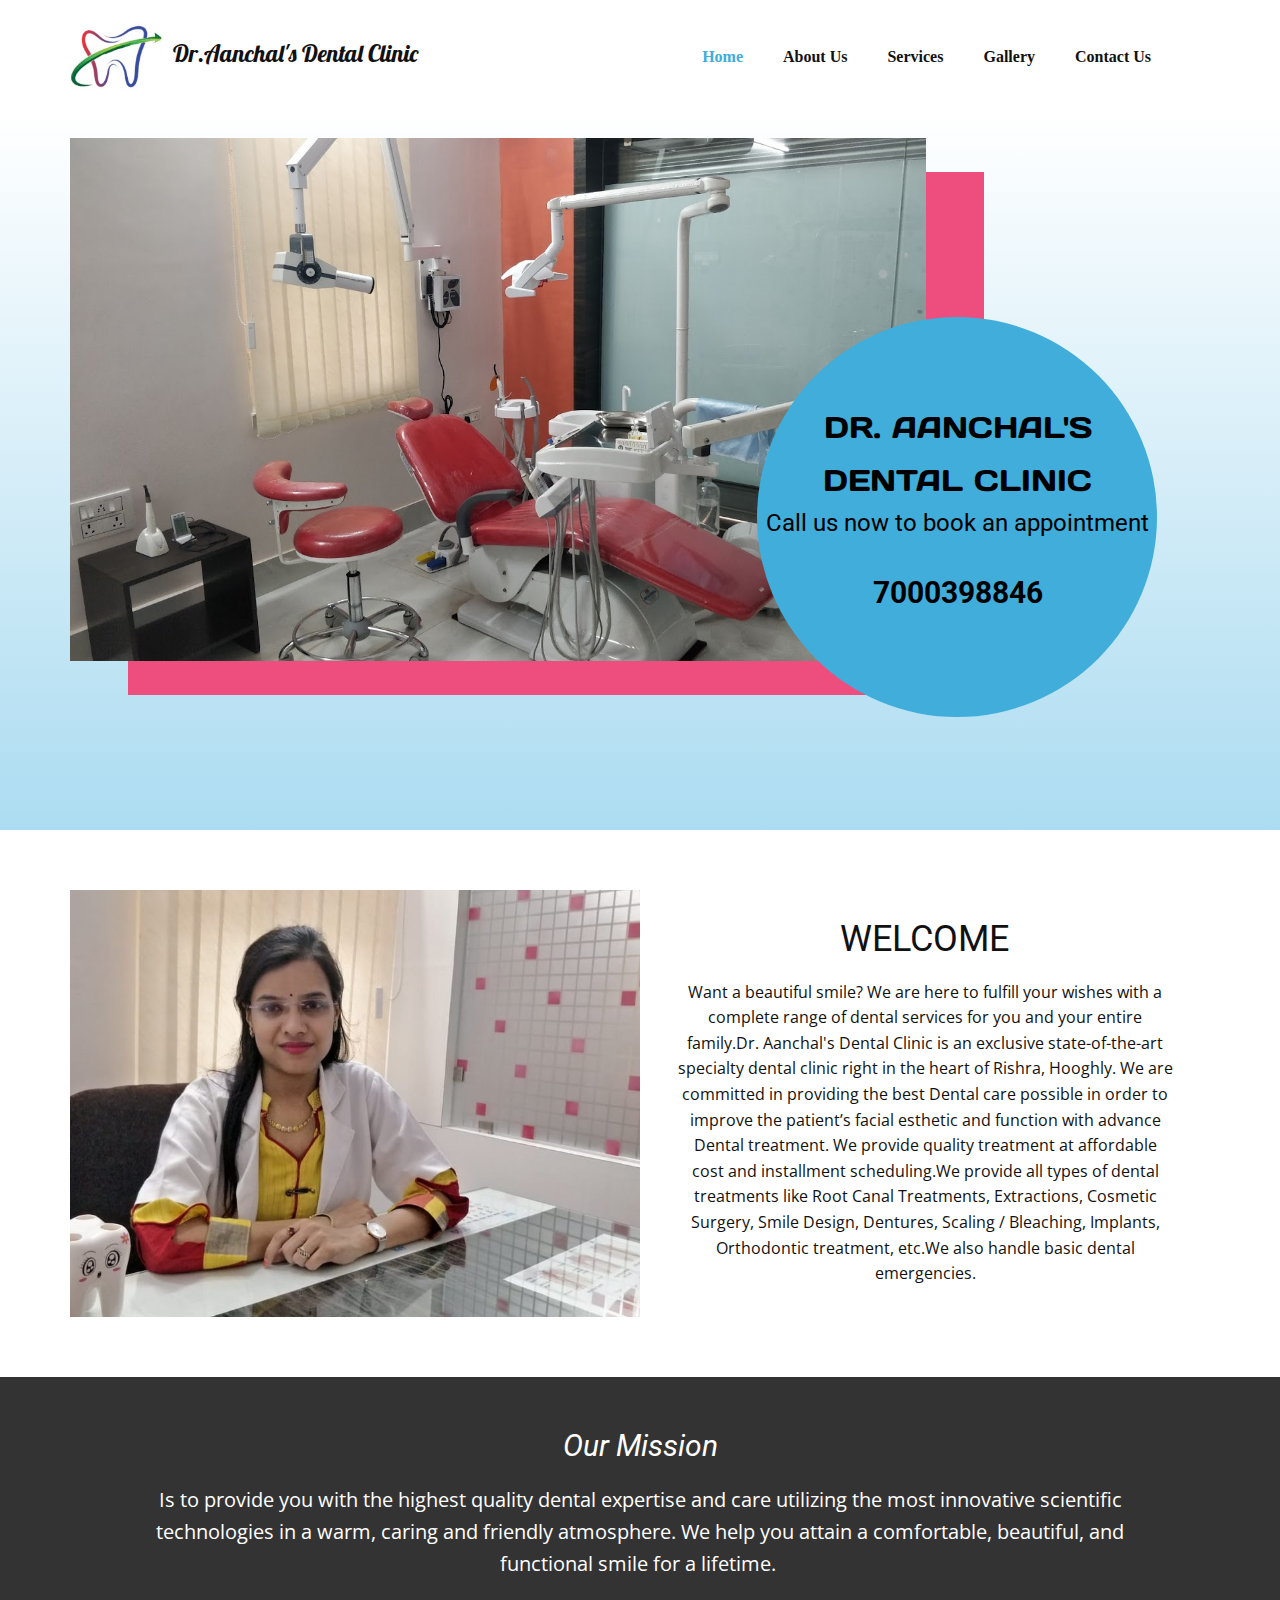
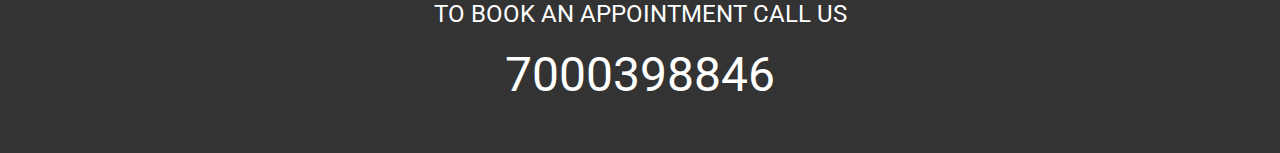
<file: index.html>
<!DOCTYPE html>
<html style="font-size: 16px;">
  <head>
    <meta name="viewport" content="width=device-width, initial-scale=1.0">
    <meta charset="utf-8">
    <meta name="keywords" content="Aanchal Dental Clinic, Rishra, Hooghly, Cosmetic Surgery, Smile Design, Dentures, Scaling / Bleaching, Implants, Orthodontic treatment, Root Canal Treatments, Extractions.">
    <meta name="description" content="Dr. Aanchal's Dental Clinic is an exclusive state-of-the-art specialty dental clinic right in the heart of Rishra, Hooghly. We are committed in providing the best Dental care possible in order to improve the patient’s facial esthetic and function with advance Dental treatment. We provide quality treatment at affordable cost and installment scheduling.">
    <meta name="page_type" content="np-template-header-footer-from-plugin">
    <title>Home</title>
    <link rel="stylesheet" href="nicepage.css" media="screen">
<link rel="stylesheet" href="Home.css" media="screen">
    <script class="u-script" type="text/javascript" src="jquery-1.9.1.min.js" defer=""></script>
    <script class="u-script" type="text/javascript" src="nicepage.js" defer=""></script>
    <meta name="generator" content="Nicepage 3.3.5, nicepage.com">
    <meta charset="UTF-8">
    <meta name="author" content="Aanchal's Dental Clinic">
    <link id="u-theme-google-font" rel="stylesheet" href="https://fonts.googleapis.com/css?family=Roboto:100,100i,300,300i,400,400i,500,500i,700,700i,900,900i|Open+Sans:300,300i,400,400i,600,600i,700,700i,800,800i">
    <link id="u-page-google-font" rel="stylesheet" href="https://fonts.googleapis.com/css?family=Lobster:400|Days+One:400">
    
    
    
    <script type="application/ld+json">{
    "@context": "http://schema.org",
    "@type": "Organization",
    "name": "",
    "url": "index.html",
    "logo": "images/Logo_150.jpg"
}</script>
    <meta property="og:title" content="Home">
    <meta property="og:type" content="website">
    <meta property="og:description" content="Dr. Aanchal's Dental Clinic is an exclusive state-of-the-art specialty dental clinic right in the heart of Rishra, Hooghly. We are committed in providing the best Dental care possible in order to improve the patient’s facial esthetic and function with advance Dental treatment. We provide quality treatment at affordable cost and installment scheduling.">
    <meta name="theme-color" content="#40addb">
    <link rel="canonical" href="index.html">
    <meta property="og:url" content="index.html">
  </head>
  <body class="u-body"><header class="u-clearfix u-header u-header" id="sec-4929"><div class="u-clearfix u-sheet u-sheet-1">
        <a href="#" class="u-image u-logo u-image-1">
          <img src="images/Logo_150.jpg" class="u-logo-image u-logo-image-1" data-image-width="92">
        </a>
        <nav class="u-menu u-menu-dropdown u-offcanvas u-menu-1">
          <div class="menu-collapse u-custom-font u-font-georgia" style="font-size: 1rem; letter-spacing: 0px; font-weight: 700;">
            <a class="u-button-style u-custom-left-right-menu-spacing u-custom-padding-bottom u-custom-text-shadow u-custom-top-bottom-menu-spacing u-nav-link u-text-active-palette-1-base u-text-hover-palette-2-base" href="#" style="text-shadow: 2px 2px 8px rgba(0,0,0,0.4);">
              <svg><use xlink:href="#menu-hamburger"></use></svg>
              <svg version="1.1" xmlns="http://www.w3.org/2000/svg" xmlns:xlink="http://www.w3.org/1999/xlink"><defs><symbol id="menu-hamburger" viewBox="0 0 16 16" style="width: 16px; height: 16px;"><rect y="1" width="16" height="2"></rect><rect y="7" width="16" height="2"></rect><rect y="13" width="16" height="2"></rect>
</symbol>
</defs></svg>
            </a>
          </div>
          <div class="u-custom-menu u-nav-container">
            <ul class="u-custom-font u-font-georgia u-nav u-unstyled u-nav-1"><li class="u-nav-item"><a class="u-button-style u-nav-link u-text-active-palette-1-base u-text-hover-palette-2-base" href="Home.html" style="padding: 10px 20px;">Home</a>
</li><li class="u-nav-item"><a class="u-button-style u-nav-link u-text-active-palette-1-base u-text-hover-palette-2-base" href="About-Us.html" style="padding: 10px 20px;">About Us</a>
</li><li class="u-nav-item"><a class="u-button-style u-nav-link u-text-active-palette-1-base u-text-hover-palette-2-base" href="Services.html" style="padding: 10px 20px;">Services</a>
</li><li class="u-nav-item"><a class="u-button-style u-nav-link u-text-active-palette-1-base u-text-hover-palette-2-base" href="Gallery.html" style="padding: 10px 20px;">Gallery</a>
</li><li class="u-nav-item"><a class="u-button-style u-nav-link u-text-active-palette-1-base u-text-hover-palette-2-base" href="Contact-Us.html" style="padding: 10px 20px;">Contact Us</a>
</li></ul>
          </div>
          <div class="u-custom-menu u-nav-container-collapse">
            <div class="u-black u-container-style u-inner-container-layout u-opacity u-opacity-95 u-sidenav">
              <div class="u-sidenav-overflow">
                <div class="u-menu-close"></div>
                <ul class="u-align-center u-nav u-popupmenu-items u-unstyled u-nav-2"><li class="u-nav-item"><a class="u-button-style u-nav-link" href="Home.html" style="padding: 10px 20px;">Home</a>
</li><li class="u-nav-item"><a class="u-button-style u-nav-link" href="About-Us.html" style="padding: 10px 20px;">About Us</a>
</li><li class="u-nav-item"><a class="u-button-style u-nav-link" href="Services.html" style="padding: 10px 20px;">Services</a>
</li><li class="u-nav-item"><a class="u-button-style u-nav-link" href="Gallery.html" style="padding: 10px 20px;">Gallery</a>
</li><li class="u-nav-item"><a class="u-button-style u-nav-link" href="Contact-Us.html" style="padding: 10px 20px;">Contact Us</a>
</li></ul>
              </div>
            </div>
            <div class="u-black u-menu-overlay u-opacity u-opacity-70"></div>
          </div>
        </nav>
        <h4 class="u-align-left u-custom-font u-font-Lobster u-text u-text-1">Dr.Aanchal's Dental Clinic</h4>
      </div></header> 
    <section class="u-clearfix u-gradient u-section-1" id="sec-e822">
      <div class="u-clearfix u-sheet u-sheet-1">
        <div class="u-palette-2-base u-shape u-shape-rectangle u-shape-1"></div>
        <img src="images/unnamed2.jpg" class="u-align-left u-image u-image-1" data-image-width="1280" data-image-height="831">
        <div class="u-align-left u-container-style u-group u-opacity u-opacity-0 u-radius-50 u-shape-round u-similar-fill u-white u-group-1">
          <div class="u-container-layout u-padding-12 u-container-layout-1">
            <div class="u-absolute-hcenter u-expanded-height u-palette-1-base u-shape u-shape-circle u-shape-2"></div>
            <h3 class="u-align-center u-text u-text-1" spellcheck="false">
              <span class="u-text-black">
                <br>
                <span style="font-size: 1.5rem;">Call us now to book an appointment</span>
                <br>
                <br>
                <span style="font-weight: 700;">7000398846</span>
              </span>
              <br>
            </h3>
            <h1 class="u-align-center u-custom-font u-text u-text-black u-text-2" spellcheck="false">
              <span style="font-size: 1.875rem;">DR. AANCHAL'S DENTAL CLINIC<br>
              </span>
              <br>
            </h1>
          </div>
        </div>
      </div>
    </section>
    <section class="u-clearfix u-section-2" id="sec-1c00">
      <div class="u-clearfix u-sheet u-sheet-1">
        <div class="u-clearfix u-expanded-width u-layout-wrap u-layout-wrap-1">
          <div class="u-layout">
            <div class="u-layout-row">
              <div class="u-container-style u-image u-layout-cell u-size-30 u-image-1">
                <div class="u-container-layout u-container-layout-1"></div>
              </div>
              <div class="u-align-center u-container-style u-layout-cell u-size-30 u-layout-cell-2">
                <div class="u-container-layout u-valign-middle u-container-layout-2">
                  <h2 class="u-text u-text-1" spellcheck="false">WELCOME</h2>
                  <p class="u-text u-text-2" spellcheck="false">Want a beautiful smile? We are here to fulfill your wishes with a complete range of dental services for you and your entire family.Dr.&nbsp;Aanchal's&nbsp;Dental Clinic is an exclusive state-of-the-art specialty dental clinic right in the heart of&nbsp;Rishra, Hooghly. We are committed in providing the best Dental care possible in order to improve the patient’s facial esthetic and function with advance Dental treatment.&nbsp;We provide quality treatment at affordable cost&nbsp;and&nbsp;installment scheduling.We provide all types of dental treatments like Root Canal Treatments, Extractions, Cosmetic Surgery, Smile Design, Dentures, Scaling / Bleaching, Implants, Orthodontic treatment, etc.We also handle basic dental emergencies.</p>
                </div>
              </div>
            </div>
          </div>
        </div>
      </div>
    </section>
    
    
    <footer class="u-align-center u-clearfix u-footer u-grey-80 u-footer" id="sec-47b1"><div class="u-clearfix u-sheet u-sheet-1">
        <h3 class="u-text u-text-1">Our Mission</h3>
        <p class="u-align-center u-large-text u-text u-text-font u-text-variant u-text-2">Is to provide you with the highest quality dental expertise and care utilizing the most innovative scientific technologies in a warm, caring and friendly atmosphere. We help you attain a comfortable, beautiful, and functional smile for a lifetime.&nbsp;</p>
        <h4 class="u-align-center u-text u-text-3">TO BOOK AN APPOINTMENT CALL US </h4>
        <h1 class="u-align-center u-text u-text-4">7000398846</h1>
      </div></footer>
  </body>
</html>
</file>
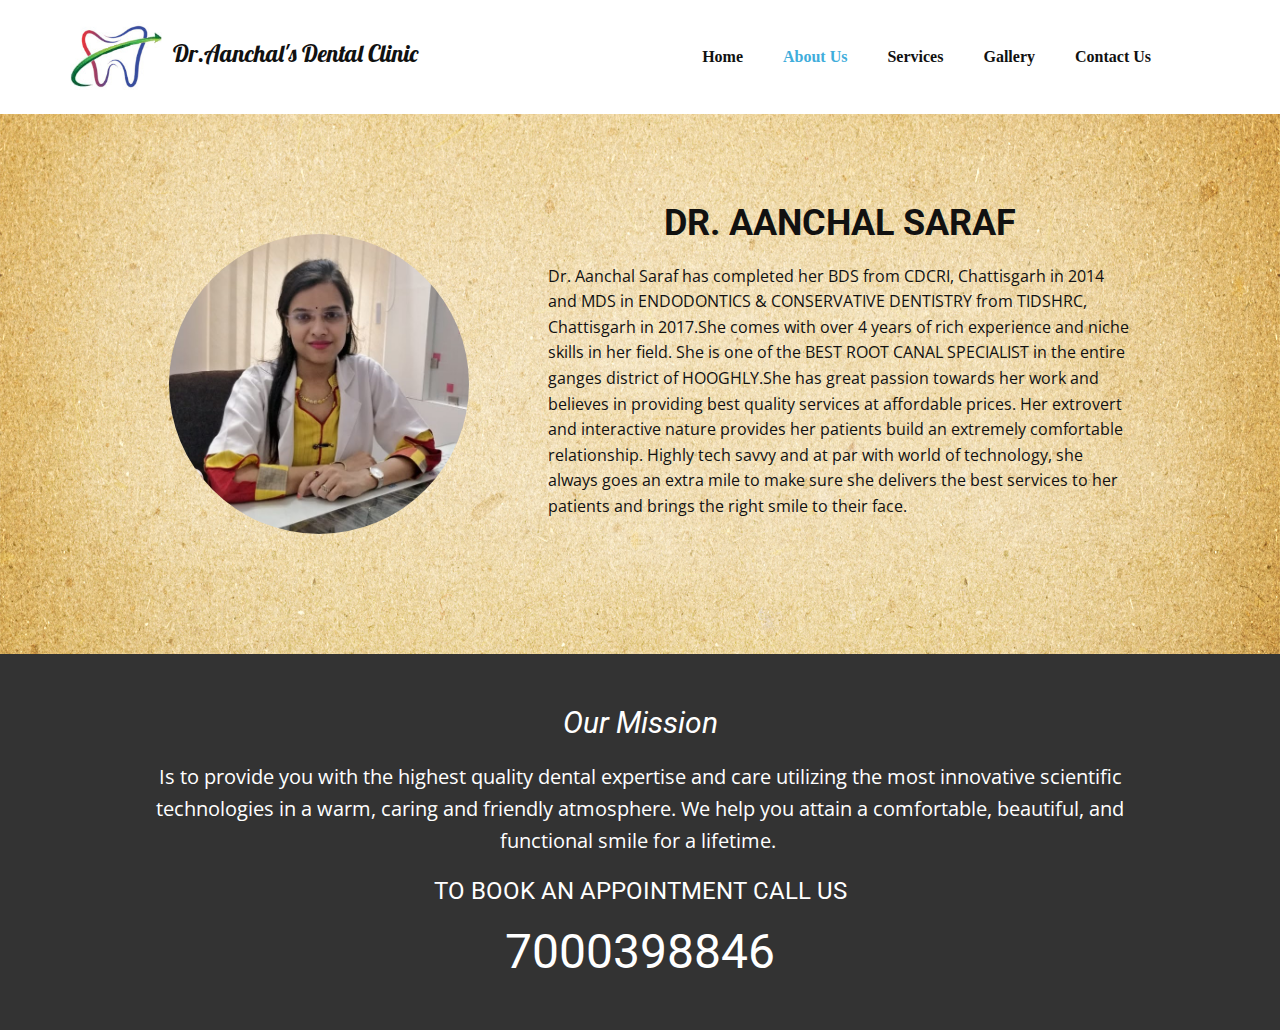
<file: About-Us.html>
<!DOCTYPE html>
<html style="font-size: 16px;">
  <head>
    <meta name="viewport" content="width=device-width, initial-scale=1.0">
    <meta charset="utf-8">
    <meta name="keywords" content="DR. AANCHAL SARAF, 7000398846, Rishra, Hooghly, Cosmetic Surgery, Smile Design, Dentures, Scaling / Bleaching, Implants, Orthodontic treatment, Root Canal Treatments, Extractions.">
    <meta name="description" content="Dr. Aanchal's Dental Clinic is an exclusive state-of-the-art specialty dental clinic right in the heart of Rishra, Hooghly. We are committed in providing the best Dental care possible in order to improve the patient’s facial esthetic and function with advance Dental treatment. We provide quality treatment at affordable cost and installment scheduling.">
    <meta name="page_type" content="np-template-header-footer-from-plugin">
    <title>About Us</title>
    <link rel="stylesheet" href="nicepage.css" media="screen">
<link rel="stylesheet" href="About-Us.css" media="screen">
    <script class="u-script" type="text/javascript" src="jquery-1.9.1.min.js" defer=""></script>
    <script class="u-script" type="text/javascript" src="nicepage.js" defer=""></script>
    <meta name="generator" content="Nicepage 3.3.5, nicepage.com">
    <meta charset="UTF-8">
    <meta name="author" content="Aanchal's Dental Clinic">
    <link id="u-theme-google-font" rel="stylesheet" href="https://fonts.googleapis.com/css?family=Roboto:100,100i,300,300i,400,400i,500,500i,700,700i,900,900i|Open+Sans:300,300i,400,400i,600,600i,700,700i,800,800i">
    <link id="u-page-google-font" rel="stylesheet" href="https://fonts.googleapis.com/css?family=Lobster:400">
    
    
    <script type="application/ld+json">{
		"@context": "http://schema.org",
		"@type": "Organization",
		"name": "",
		"url": "index.html",
		"logo": "images/Logo_150.jpg"
}</script>
    <meta property="og:title" content="About Us">
    <meta property="og:type" content="website">
    <meta property="og:description" content="Dr. Aanchal's Dental Clinic is an exclusive state-of-the-art specialty dental clinic right in the heart of Rishra, Hooghly. We are committed in providing the best Dental care possible in order to improve the patient’s facial esthetic and function with advance Dental treatment. We provide quality treatment at affordable cost and installment scheduling.">
    <meta name="theme-color" content="#40addb">
    <link rel="canonical" href="index.html">
    <meta property="og:url" content="index.html">
  </head>
  <body class="u-body"><header class="u-clearfix u-header u-header" id="sec-4929"><div class="u-clearfix u-sheet u-sheet-1">
        <a href="#" class="u-image u-logo u-image-1">
          <img src="images/Logo_150.jpg" class="u-logo-image u-logo-image-1" data-image-width="92">
        </a>
        <nav class="u-menu u-menu-dropdown u-offcanvas u-menu-1">
          <div class="menu-collapse u-custom-font u-font-georgia" style="font-size: 1rem; letter-spacing: 0px; font-weight: 700;">
            <a class="u-button-style u-custom-left-right-menu-spacing u-custom-padding-bottom u-custom-text-shadow u-custom-top-bottom-menu-spacing u-nav-link u-text-active-palette-1-base u-text-hover-palette-2-base" href="#" style="text-shadow: 2px 2px 8px rgba(0,0,0,0.4);">
              <svg><use xlink:href="#menu-hamburger"></use></svg>
              <svg version="1.1" xmlns="http://www.w3.org/2000/svg" xmlns:xlink="http://www.w3.org/1999/xlink"><defs><symbol id="menu-hamburger" viewBox="0 0 16 16" style="width: 16px; height: 16px;"><rect y="1" width="16" height="2"></rect><rect y="7" width="16" height="2"></rect><rect y="13" width="16" height="2"></rect>
</symbol>
</defs></svg>
            </a>
          </div>
          <div class="u-custom-menu u-nav-container">
            <ul class="u-custom-font u-font-georgia u-nav u-unstyled u-nav-1"><li class="u-nav-item"><a class="u-button-style u-nav-link u-text-active-palette-1-base u-text-hover-palette-2-base" href="Home.html" style="padding: 10px 20px;">Home</a>
</li><li class="u-nav-item"><a class="u-button-style u-nav-link u-text-active-palette-1-base u-text-hover-palette-2-base" href="About-Us.html" style="padding: 10px 20px;">About Us</a>
</li><li class="u-nav-item"><a class="u-button-style u-nav-link u-text-active-palette-1-base u-text-hover-palette-2-base" href="Services.html" style="padding: 10px 20px;">Services</a>
</li><li class="u-nav-item"><a class="u-button-style u-nav-link u-text-active-palette-1-base u-text-hover-palette-2-base" href="Gallery.html" style="padding: 10px 20px;">Gallery</a>
</li><li class="u-nav-item"><a class="u-button-style u-nav-link u-text-active-palette-1-base u-text-hover-palette-2-base" href="Contact-Us.html" style="padding: 10px 20px;">Contact Us</a>
</li></ul>
          </div>
          <div class="u-custom-menu u-nav-container-collapse">
            <div class="u-black u-container-style u-inner-container-layout u-opacity u-opacity-95 u-sidenav">
              <div class="u-sidenav-overflow">
                <div class="u-menu-close"></div>
                <ul class="u-align-center u-nav u-popupmenu-items u-unstyled u-nav-2"><li class="u-nav-item"><a class="u-button-style u-nav-link" href="Home.html" style="padding: 10px 20px;">Home</a>
</li><li class="u-nav-item"><a class="u-button-style u-nav-link" href="About-Us.html" style="padding: 10px 20px;">About Us</a>
</li><li class="u-nav-item"><a class="u-button-style u-nav-link" href="Services.html" style="padding: 10px 20px;">Services</a>
</li><li class="u-nav-item"><a class="u-button-style u-nav-link" href="Gallery.html" style="padding: 10px 20px;">Gallery</a>
</li><li class="u-nav-item"><a class="u-button-style u-nav-link" href="Contact-Us.html" style="padding: 10px 20px;">Contact Us</a>
</li></ul>
              </div>
            </div>
            <div class="u-black u-menu-overlay u-opacity u-opacity-70"></div>
          </div>
        </nav>
        <h4 class="u-align-left u-custom-font u-font-Lobster u-text u-text-1">Dr.Aanchal's Dental Clinic</h4>
      </div></header>
    <section class="u-clearfix u-image u-section-1" id="sec-67b9">
      <div class="u-clearfix u-sheet u-sheet-1">
        <div class="u-clearfix u-gutter-0 u-layout-wrap u-layout-wrap-1">
          <div class="u-layout">
            <div class="u-layout-row">
              <div class="u-align-center u-container-style u-layout-cell u-left-cell u-size-23 u-layout-cell-1">
                <div class="u-container-layout u-valign-middle u-container-layout-1">
                  <div alt="" class="u-image u-image-circle u-image-1" src="" data-image-width="1152" data-image-height="647"></div>
                </div>
              </div>
              <div class="u-container-style u-layout-cell u-right-cell u-size-37 u-layout-cell-2">
                <div class="u-container-layout u-container-layout-2">
                  <h2 class="u-align-center u-text u-text-1" spellcheck="false">DR. AANCHAL SARAF</h2>
                  <p class="u-align-left u-text u-text-2" spellcheck="false">Dr. Aanchal Saraf has completed her BDS from CDCRI, Chattisgarh in 2014 and MDS in ENDODONTICS &amp; CONSERVATIVE DENTISTRY from TIDSHRC, Chattisgarh in 2017.She comes with over 4 years of rich experience and niche skills in her field. She is one of the BEST ROOT CANAL SPECIALIST in the entire ganges district of HOOGHLY.She has great passion towards her work and believes in providing best quality services at affordable prices.&nbsp;Her extrovert and interactive nature provides her patients build an extremely comfortable relationship. Highly tech savvy and at par with world of technology, she always goes an extra mile to make sure she delivers the best services to her patients and brings the right smile to their face.</p>
                </div>
              </div>
            </div>
          </div>
        </div>
      </div>
    </section>
    
    
    <footer class="u-align-center u-clearfix u-footer u-grey-80 u-footer" id="sec-47b1"><div class="u-clearfix u-sheet u-sheet-1">
        <h3 class="u-text u-text-1">Our Mission</h3>
        <p class="u-align-center u-large-text u-text u-text-font u-text-variant u-text-2">Is to provide you with the highest quality dental expertise and care utilizing the most innovative scientific technologies in a warm, caring and friendly atmosphere. We help you attain a comfortable, beautiful, and functional smile for a lifetime.&nbsp;</p>
        <h4 class="u-align-center u-text u-text-3">TO BOOK AN APPOINTMENT CALL US </h4>
        <h1 class="u-align-center u-text u-text-4">7000398846</h1>
      </div></footer>
  </body>
</html>
</file>
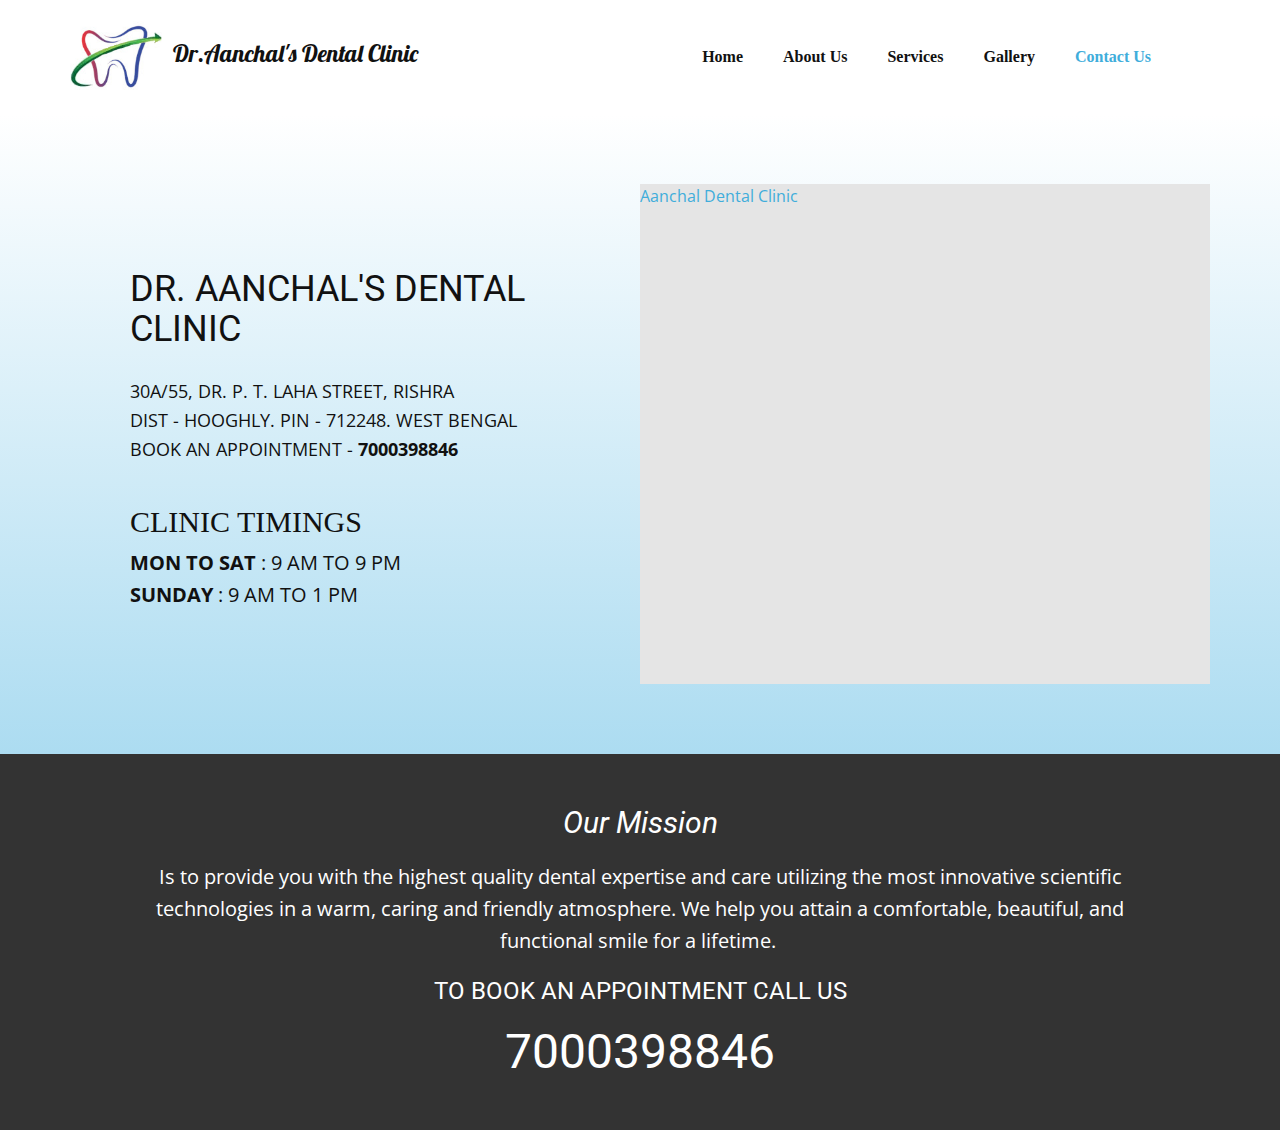
<file: Contact-Us.html>
<!DOCTYPE html>
<html style="font-size: 16px;">
  <head>
    <meta name="viewport" content="width=device-width, initial-scale=1.0">
    <meta charset="utf-8">
    <meta name="keywords" content="Aanchal Dental Clinic, Rishra, Hooghly, Cosmetic Surgery, Smile Design, Dentures, Scaling / Bleaching, Implants, Orthodontic treatment, Root Canal Treatments, Extractions.">
    <meta name="description" content="Dr. Aanchal's Dental Clinic is an exclusive state-of-the-art specialty dental clinic right in the heart of Rishra, Hooghly. We are committed in providing the best Dental care possible in order to improve the patient’s facial esthetic and function with advance Dental treatment. We provide quality treatment at affordable cost and installment scheduling.">
    <meta name="page_type" content="np-template-header-footer-from-plugin">
    <title>Contact Us</title>
    <link rel="stylesheet" href="nicepage.css" media="screen">
<link rel="stylesheet" href="Contact-Us.css" media="screen">
    <script class="u-script" type="text/javascript" src="jquery-1.9.1.min.js" defer=""></script>
    <script class="u-script" type="text/javascript" src="nicepage.js" defer=""></script>
    <meta name="generator" content="Nicepage 3.3.5, nicepage.com">
    <meta charset="UTF-8">
    <meta name="author" content="Aanchal's Dental Clinic">
    <link id="u-theme-google-font" rel="stylesheet" href="https://fonts.googleapis.com/css?family=Roboto:100,100i,300,300i,400,400i,500,500i,700,700i,900,900i|Open+Sans:300,300i,400,400i,600,600i,700,700i,800,800i">
    <link id="u-page-google-font" rel="stylesheet" href="https://fonts.googleapis.com/css?family=Lobster:400">
    
    
    <script type="application/ld+json">{
		"@context": "http://schema.org",
		"@type": "Organization",
		"name": "",
		"url": "index.html",
		"logo": "images/Logo_150.jpg"
}</script>
    <meta property="og:title" content="Contact Us">
    <meta property="og:type" content="website">
    <meta property="og:description" content="Dr. Aanchal's Dental Clinic is an exclusive state-of-the-art specialty dental clinic right in the heart of Rishra, Hooghly. We are committed in providing the best Dental care possible in order to improve the patient’s facial esthetic and function with advance Dental treatment. We provide quality treatment at affordable cost and installment scheduling.">
    <meta name="theme-color" content="#40addb">
    <link rel="canonical" href="index.html">
    <meta property="og:url" content="index.html">
  </head>
  <body class="u-body"><header class="u-clearfix u-header u-header" id="sec-4929"><div class="u-clearfix u-sheet u-sheet-1">
        <a href="#" class="u-image u-logo u-image-1">
          <img src="images/Logo_150.jpg" class="u-logo-image u-logo-image-1" data-image-width="92">
        </a>
        <nav class="u-menu u-menu-dropdown u-offcanvas u-menu-1">
          <div class="menu-collapse u-custom-font u-font-georgia" style="font-size: 1rem; letter-spacing: 0px; font-weight: 700;">
            <a class="u-button-style u-custom-left-right-menu-spacing u-custom-padding-bottom u-custom-text-shadow u-custom-top-bottom-menu-spacing u-nav-link u-text-active-palette-1-base u-text-hover-palette-2-base" href="#" style="text-shadow: 2px 2px 8px rgba(0,0,0,0.4);">
              <svg><use xlink:href="#menu-hamburger"></use></svg>
              <svg version="1.1" xmlns="http://www.w3.org/2000/svg" xmlns:xlink="http://www.w3.org/1999/xlink"><defs><symbol id="menu-hamburger" viewBox="0 0 16 16" style="width: 16px; height: 16px;"><rect y="1" width="16" height="2"></rect><rect y="7" width="16" height="2"></rect><rect y="13" width="16" height="2"></rect>
</symbol>
</defs></svg>
            </a>
          </div>
          <div class="u-custom-menu u-nav-container">
            <ul class="u-custom-font u-font-georgia u-nav u-unstyled u-nav-1"><li class="u-nav-item"><a class="u-button-style u-nav-link u-text-active-palette-1-base u-text-hover-palette-2-base" href="Home.html" style="padding: 10px 20px;">Home</a>
</li><li class="u-nav-item"><a class="u-button-style u-nav-link u-text-active-palette-1-base u-text-hover-palette-2-base" href="About-Us.html" style="padding: 10px 20px;">About Us</a>
</li><li class="u-nav-item"><a class="u-button-style u-nav-link u-text-active-palette-1-base u-text-hover-palette-2-base" href="Services.html" style="padding: 10px 20px;">Services</a>
</li><li class="u-nav-item"><a class="u-button-style u-nav-link u-text-active-palette-1-base u-text-hover-palette-2-base" href="Gallery.html" style="padding: 10px 20px;">Gallery</a>
</li><li class="u-nav-item"><a class="u-button-style u-nav-link u-text-active-palette-1-base u-text-hover-palette-2-base" href="Contact-Us.html" style="padding: 10px 20px;">Contact Us</a>
</li></ul>
          </div>
          <div class="u-custom-menu u-nav-container-collapse">
            <div class="u-black u-container-style u-inner-container-layout u-opacity u-opacity-95 u-sidenav">
              <div class="u-sidenav-overflow">
                <div class="u-menu-close"></div>
                <ul class="u-align-center u-nav u-popupmenu-items u-unstyled u-nav-2"><li class="u-nav-item"><a class="u-button-style u-nav-link" href="Home.html" style="padding: 10px 20px;">Home</a>
</li><li class="u-nav-item"><a class="u-button-style u-nav-link" href="About-Us.html" style="padding: 10px 20px;">About Us</a>
</li><li class="u-nav-item"><a class="u-button-style u-nav-link" href="Services.html" style="padding: 10px 20px;">Services</a>
</li><li class="u-nav-item"><a class="u-button-style u-nav-link" href="Gallery.html" style="padding: 10px 20px;">Gallery</a>
</li><li class="u-nav-item"><a class="u-button-style u-nav-link" href="Contact-Us.html" style="padding: 10px 20px;">Contact Us</a>
</li></ul>
              </div>
            </div>
            <div class="u-black u-menu-overlay u-opacity u-opacity-70"></div>
          </div>
        </nav>
        <h4 class="u-align-left u-custom-font u-font-Lobster u-text u-text-1">Dr.Aanchal's Dental Clinic</h4>
      </div></header>
    <section class="u-clearfix u-gradient u-section-1" id="sec-69f9">
      <div class="u-clearfix u-sheet u-sheet-1">
        <div class="u-clearfix u-expanded-width u-layout-wrap u-layout-wrap-1">
          <div class="u-layout">
            <div class="u-layout-row">
              <div class="u-align-left u-container-style u-layout-cell u-left-cell u-size-30 u-layout-cell-1">
                <div class="u-container-layout u-container-layout-1">
                  <h2 class="u-text u-text-1" spellcheck="false">DR. AANCHAL'S DENTAL CLINIC</h2>
                  <p class="u-text u-text-2" spellcheck="false">30A/55, DR. P. T. LAHA STREET, RISHRA<br>DIST - HOOGHLY. PIN - 712248. WEST BENGAL
                  </p>
                  <p class="u-text u-text-3">BOOK AN APPOINTMENT - <span style="font-weight: 700;">7000398846</span>
                  </p>
                  <h3 class="u-custom-font u-font-georgia u-text u-text-4" spellcheck="false">CLINIC TIMINGS</h3>
                  <p class="u-text u-text-5" spellcheck="false">
                    <span style="font-weight: 700;">MON TO SAT</span> : 9 AM TO 9 PM 
                      <br>
                    <span style="font-weight: 700;">SUNDAY</span> : 9 AM TO 1 PM
                  </p>
                </div>
              </div>
              <div class="u-container-style u-layout-cell u-right-cell u-size-30 u-layout-cell-2">
                <div class="u-container-layout u-container-layout-2">
                  <div class="u-expanded u-grey-10 u-map">
                    <div class="embed-responsive">
                      <!-- <iframe class="embed-responsive-item" src="//maps.google.com/maps?output=embed&amp;key=22.722129210218274, 88.34668436931072&amp;q=30%2FA%2F133%2C%20Bangur%20Park%2018th%20Ln%2C%20Bangur%20Park%2C%20Rishra%2C%20West%20Bengal%20712248&amp;t=m" data-map="[base64]"></iframe> -->
                      <iframe frameborder="0" scrolling="no" marginheight="0" marginwidth="0" id="gmap_canvas" src="https://maps.google.com/maps?width=520&amp;height=400&amp;hl=en&amp;q=Aanchal%20Dental%20Clinic%20Kolkata+(Aanchal%20Dental%20Clinic)&amp;t=&amp;z=16&amp;ie=UTF8&amp;iwloc=B&amp;output=embed"></iframe> <a href='http://maps-generator.com/'>Aanchal Dental Clinic</a> <script type='text/javascript' src='https://embedmaps.com/google-maps-authorization/script.js?id=ee7d61d1ebcbabca4fd2f22aa90dd4f379b5e0c8'></script>
                    </div>
                  </div>
                </div>
              </div>
            </div>
          </div>
        </div>
      </div>
    </section>
    
    
    <footer class="u-align-center u-clearfix u-footer u-grey-80 u-footer" id="sec-47b1"><div class="u-clearfix u-sheet u-sheet-1">
        <h3 class="u-text u-text-1">Our Mission</h3>
        <p class="u-align-center u-large-text u-text u-text-font u-text-variant u-text-2">Is to provide you with the highest quality dental expertise and care utilizing the most innovative scientific technologies in a warm, caring and friendly atmosphere. We help you attain a comfortable, beautiful, and functional smile for a lifetime.&nbsp;</p>
        <h4 class="u-align-center u-text u-text-3">TO BOOK AN APPOINTMENT CALL US </h4>
        <h1 class="u-align-center u-text u-text-4">7000398846</h1>
      </div></footer>
  </body>
</html>
</file>
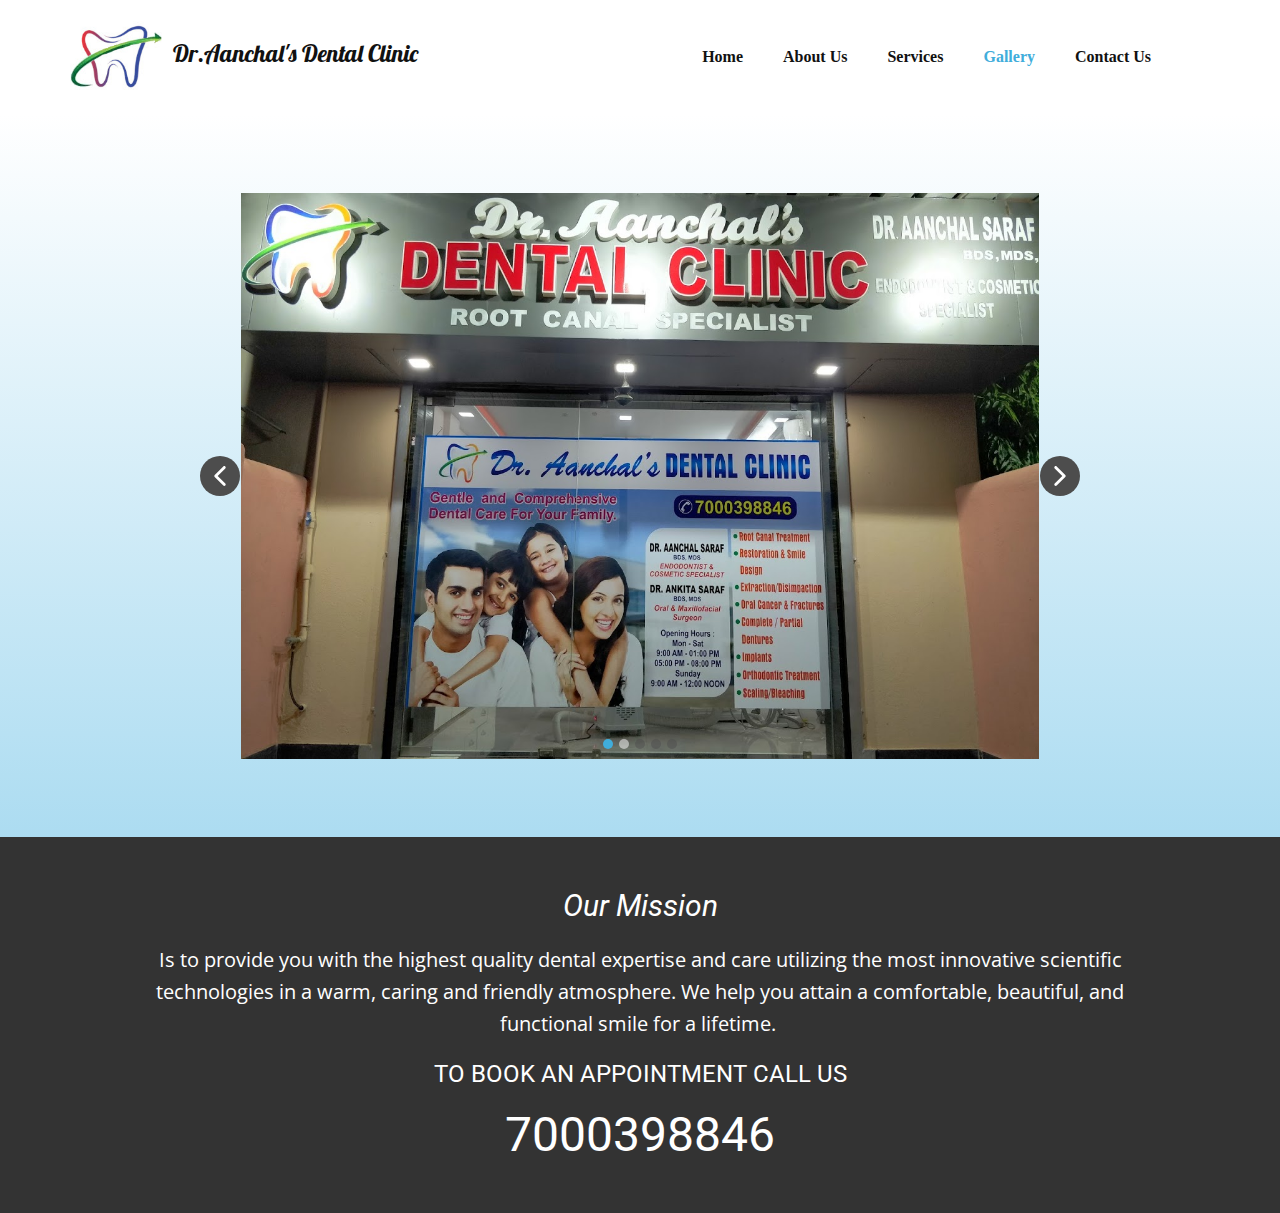
<file: Gallery.html>
<!DOCTYPE html>
<html style="font-size: 16px;">
  <head>
    <meta name="viewport" content="width=device-width, initial-scale=1.0">
    <meta charset="utf-8">
    <meta name="keywords" content="Aanchal Dental Clinic, Rishra, Hooghly, Cosmetic Surgery, Smile Design, Dentures, Scaling / Bleaching, Implants, Orthodontic treatment, Root Canal Treatments, Extractions.">
    <meta name="description" content="Dr. Aanchal's Dental Clinic is an exclusive state-of-the-art specialty dental clinic right in the heart of Rishra, Hooghly. We are committed in providing the best Dental care possible in order to improve the patient’s facial esthetic and function with advance Dental treatment. We provide quality treatment at affordable cost and installment scheduling.">
    <meta name="page_type" content="np-template-header-footer-from-plugin">
    <title>Gallery</title>
    <link rel="stylesheet" href="nicepage.css" media="screen">
<link rel="stylesheet" href="Gallery.css" media="screen">
    <script class="u-script" type="text/javascript" src="jquery-1.9.1.min.js" defer=""></script>
    <script class="u-script" type="text/javascript" src="nicepage.js" defer=""></script>
    <meta name="generator" content="Nicepage 3.3.5, nicepage.com">
    <meta charset="UTF-8">
    <meta name="author" content="Aanchal's Dental Clinic">
    
    
    
    
    
    <link id="u-theme-google-font" rel="stylesheet" href="https://fonts.googleapis.com/css?family=Roboto:100,100i,300,300i,400,400i,500,500i,700,700i,900,900i|Open+Sans:300,300i,400,400i,600,600i,700,700i,800,800i">
    <link id="u-page-google-font" rel="stylesheet" href="https://fonts.googleapis.com/css?family=Lobster:400">
    
    
    <script type="application/ld+json">{
		"@context": "http://schema.org",
		"@type": "Organization",
		"name": "",
		"url": "index.html",
		"logo": "images/Logo_150.jpg"
}</script>
    <meta property="og:title" content="Gallery">
    <meta property="og:type" content="website">
    <meta property="og:description" content="Dr. Aanchal's Dental Clinic is an exclusive state-of-the-art specialty dental clinic right in the heart of Rishra, Hooghly. We are committed in providing the best Dental care possible in order to improve the patient’s facial esthetic and function with advance Dental treatment. We provide quality treatment at affordable cost and installment scheduling.">
    <meta name="theme-color" content="#40addb">
    <link rel="canonical" href="index.html">
    <meta property="og:url" content="index.html">
  </head>
  <body class="u-body"><header class="u-clearfix u-header u-header" id="sec-4929"><div class="u-clearfix u-sheet u-sheet-1">
        <a href="#" class="u-image u-logo u-image-1">
          <img src="images/Logo_150.jpg" class="u-logo-image u-logo-image-1" data-image-width="92">
        </a>
        <nav class="u-menu u-menu-dropdown u-offcanvas u-menu-1">
          <div class="menu-collapse u-custom-font u-font-georgia" style="font-size: 1rem; letter-spacing: 0px; font-weight: 700;">
            <a class="u-button-style u-custom-left-right-menu-spacing u-custom-padding-bottom u-custom-text-shadow u-custom-top-bottom-menu-spacing u-nav-link u-text-active-palette-1-base u-text-hover-palette-2-base" href="#" style="text-shadow: 2px 2px 8px rgba(0,0,0,0.4);">
              <svg><use xlink:href="#menu-hamburger"></use></svg>
              <svg version="1.1" xmlns="http://www.w3.org/2000/svg" xmlns:xlink="http://www.w3.org/1999/xlink"><defs><symbol id="menu-hamburger" viewBox="0 0 16 16" style="width: 16px; height: 16px;"><rect y="1" width="16" height="2"></rect><rect y="7" width="16" height="2"></rect><rect y="13" width="16" height="2"></rect>
</symbol>
</defs></svg>
            </a>
          </div>
          <div class="u-custom-menu u-nav-container">
            <ul class="u-custom-font u-font-georgia u-nav u-unstyled u-nav-1"><li class="u-nav-item"><a class="u-button-style u-nav-link u-text-active-palette-1-base u-text-hover-palette-2-base" href="Home.html" style="padding: 10px 20px;">Home</a>
</li><li class="u-nav-item"><a class="u-button-style u-nav-link u-text-active-palette-1-base u-text-hover-palette-2-base" href="About-Us.html" style="padding: 10px 20px;">About Us</a>
</li><li class="u-nav-item"><a class="u-button-style u-nav-link u-text-active-palette-1-base u-text-hover-palette-2-base" href="Services.html" style="padding: 10px 20px;">Services</a>
</li><li class="u-nav-item"><a class="u-button-style u-nav-link u-text-active-palette-1-base u-text-hover-palette-2-base" href="Gallery.html" style="padding: 10px 20px;">Gallery</a>
</li><li class="u-nav-item"><a class="u-button-style u-nav-link u-text-active-palette-1-base u-text-hover-palette-2-base" href="Contact-Us.html" style="padding: 10px 20px;">Contact Us</a>
</li></ul>
          </div>
          <div class="u-custom-menu u-nav-container-collapse">
            <div class="u-black u-container-style u-inner-container-layout u-opacity u-opacity-95 u-sidenav">
              <div class="u-sidenav-overflow">
                <div class="u-menu-close"></div>
                <ul class="u-align-center u-nav u-popupmenu-items u-unstyled u-nav-2"><li class="u-nav-item"><a class="u-button-style u-nav-link" href="Home.html" style="padding: 10px 20px;">Home</a>
</li><li class="u-nav-item"><a class="u-button-style u-nav-link" href="About-Us.html" style="padding: 10px 20px;">About Us</a>
</li><li class="u-nav-item"><a class="u-button-style u-nav-link" href="Services.html" style="padding: 10px 20px;">Services</a>
</li><li class="u-nav-item"><a class="u-button-style u-nav-link" href="Gallery.html" style="padding: 10px 20px;">Gallery</a>
</li><li class="u-nav-item"><a class="u-button-style u-nav-link" href="Contact-Us.html" style="padding: 10px 20px;">Contact Us</a>
</li></ul>
              </div>
            </div>
            <div class="u-black u-menu-overlay u-opacity u-opacity-70"></div>
          </div>
        </nav>
        <h4 class="u-align-left u-custom-font u-font-Lobster u-text u-text-1">Dr.Aanchal's Dental Clinic</h4>
      </div></header>
    <section class="u-clearfix u-gradient u-section-1" id="sec-4a59">
      <div class="u-clearfix u-sheet u-valign-middle u-sheet-1">
        <div class="u-align-center u-carousel u-gallery u-layout-carousel u-lightbox u-no-transition u-show-text-none u-gallery-1" data-interval="5000" data-u-ride="carousel" id="carousel-3186">
          <ol class="u-absolute-hcenter u-carousel-indicators u-carousel-indicators-1">
            <li data-u-target="#carousel-3186" data-u-slide-to="0" class="u-active u-active-palette-1-base u-hover-black u-shape-circle u-white" style="width: 10px; height: 10px;"></li>
            <li data-u-target="#carousel-3186" data-u-slide-to="1" class="u-active-palette-1-base u-hover-black u-shape-circle u-white" style="width: 10px; height: 10px;"></li>
            <li data-u-target="#carousel-3186" data-u-slide-to="2" class="u-grey-70 u-shape-circle" style="width: 10px; height: 10px;"></li>
            <li data-u-target="#carousel-3186" data-u-slide-to="3" class="u-grey-70 u-shape-circle" style="width: 10px; height: 10px;"></li>
            <li data-u-target="#carousel-3186" data-u-slide-to="4" class="u-grey-70 u-shape-circle" style="width: 10px; height: 10px;"></li>
          </ol>
          <div class="u-carousel-inner u-gallery-inner" role="listbox">
            <div class="u-active u-carousel-item u-gallery-item">
              <div class="u-back-slide">
                <img class="u-back-image u-expanded u-image-contain" src="images/unnamed1.jpg">
              </div>
              <div class="u-align-center u-over-slide u-over-slide-1">
                <h3 class="u-gallery-heading" style="width: 960px; margin-right: -480px; margin-left: -480px;">Sample Title</h3>
                <p class="u-gallery-text" style="width: 960px; margin-right: -480px; margin-left: -480px;">Sample Text</p>
              </div>
            </div>
            <div class="u-carousel-item u-gallery-item">
              <div class="u-back-slide">
                <img class="u-back-image u-expanded u-image-contain" src="images/unnamed.jpg">
              </div>
              <div class="u-align-center u-over-slide u-over-slide-2">
                <h3 class="u-gallery-heading" style="width: 960px; margin-right: -480px; margin-left: -480px;">Sample Title</h3>
                <p class="u-gallery-text" style="width: 960px; margin-right: -480px; margin-left: -480px;">Sample Text</p>
              </div>
            </div>
            <div class="u-carousel-item u-gallery-item" data-image-width="1280" data-image-height="831">
              <div class="u-back-slide">
                <img class="u-back-image u-expanded u-image-contain" src="images/unnamed2.jpg">
              </div>
              <div class="u-align-center u-over-slide u-over-slide-3">
                <h3 class="u-gallery-heading" style="width: 960px; margin-right: auto; margin-left: auto;"></h3>
                <p class="u-gallery-text" style="width: 960px; margin-right: auto; margin-left: auto;"></p>
              </div>
            </div>
            <div class="u-carousel-item u-gallery-item" data-image-width="1280" data-image-height="831">
              <div class="u-back-slide">
                <img class="u-back-image u-expanded" src="images/unnamed3.jpg">
              </div>
              <div class="u-align-center u-over-slide u-over-slide-4">
                <h3 class="u-gallery-heading" style="width: 960px; margin-right: -480px; margin-left: -480px;"></h3>
                <p class="u-gallery-text" style="width: 960px; margin-right: -480px; margin-left: -480px;"></p>
              </div>
            </div>
            <div class="u-carousel-item u-gallery-item" data-image-width="1152" data-image-height="647">
              <div class="u-back-slide">
                <img class="u-back-image u-expanded" src="images/aanchal.jpg">
              </div>
              <div class="u-align-center u-over-slide u-over-slide-5">
                <h3 class="u-gallery-heading" style="width: 960px; margin-right: -480px; margin-left: -480px;"></h3>
                <p class="u-gallery-text" style="width: 960px; margin-right: -480px; margin-left: -480px;"></p>
              </div>
            </div>
          </div>
          <a class="u-absolute-vcenter u-carousel-control u-carousel-control-prev u-grey-70 u-icon-circle u-opacity u-opacity-70 u-spacing-10 u-text-white u-carousel-control-1" href="#carousel-3186" role="button" data-u-slide="prev">
            <span aria-hidden="true">
              <svg viewBox="0 0 451.847 451.847"><path d="M97.141,225.92c0-8.095,3.091-16.192,9.259-22.366L300.689,9.27c12.359-12.359,32.397-12.359,44.751,0
c12.354,12.354,12.354,32.388,0,44.748L173.525,225.92l171.903,171.909c12.354,12.354,12.354,32.391,0,44.744
c-12.354,12.365-32.386,12.365-44.745,0l-194.29-194.281C100.226,242.115,97.141,234.018,97.141,225.92z"></path></svg>
            </span>
            <span class="sr-only">
              <svg viewBox="0 0 451.847 451.847"><path d="M97.141,225.92c0-8.095,3.091-16.192,9.259-22.366L300.689,9.27c12.359-12.359,32.397-12.359,44.751,0
c12.354,12.354,12.354,32.388,0,44.748L173.525,225.92l171.903,171.909c12.354,12.354,12.354,32.391,0,44.744
c-12.354,12.365-32.386,12.365-44.745,0l-194.29-194.281C100.226,242.115,97.141,234.018,97.141,225.92z"></path></svg>
            </span>
          </a>
          <a class="u-absolute-vcenter u-carousel-control u-carousel-control-next u-grey-70 u-icon-circle u-opacity u-opacity-70 u-spacing-10 u-text-white u-carousel-control-2" href="#carousel-3186" role="button" data-u-slide="next">
            <span aria-hidden="true">
              <svg viewBox="0 0 451.846 451.847"><path d="M345.441,248.292L151.154,442.573c-12.359,12.365-32.397,12.365-44.75,0c-12.354-12.354-12.354-32.391,0-44.744
L278.318,225.92L106.409,54.017c-12.354-12.359-12.354-32.394,0-44.748c12.354-12.359,32.391-12.359,44.75,0l194.287,194.284
c6.177,6.18,9.262,14.271,9.262,22.366C354.708,234.018,351.617,242.115,345.441,248.292z"></path></svg>
            </span>
            <span class="sr-only">
              <svg viewBox="0 0 451.846 451.847"><path d="M345.441,248.292L151.154,442.573c-12.359,12.365-32.397,12.365-44.75,0c-12.354-12.354-12.354-32.391,0-44.744
L278.318,225.92L106.409,54.017c-12.354-12.359-12.354-32.394,0-44.748c12.354-12.359,32.391-12.359,44.75,0l194.287,194.284
c6.177,6.18,9.262,14.271,9.262,22.366C354.708,234.018,351.617,242.115,345.441,248.292z"></path></svg>
            </span>
          </a>
        </div>
      </div>
    </section>
    
    
    <footer class="u-align-center u-clearfix u-footer u-grey-80 u-footer" id="sec-47b1"><div class="u-clearfix u-sheet u-sheet-1">
        <h3 class="u-text u-text-1">Our Mission</h3>
        <p class="u-align-center u-large-text u-text u-text-font u-text-variant u-text-2">Is to provide you with the highest quality dental expertise and care utilizing the most innovative scientific technologies in a warm, caring and friendly atmosphere. We help you attain a comfortable, beautiful, and functional smile for a lifetime.&nbsp;</p>
        <h4 class="u-align-center u-text u-text-3">TO BOOK AN APPOINTMENT CALL US </h4>
        <h1 class="u-align-center u-text u-text-4">7000398846</h1>
      </div></footer>
  </body>
</html>
</file>
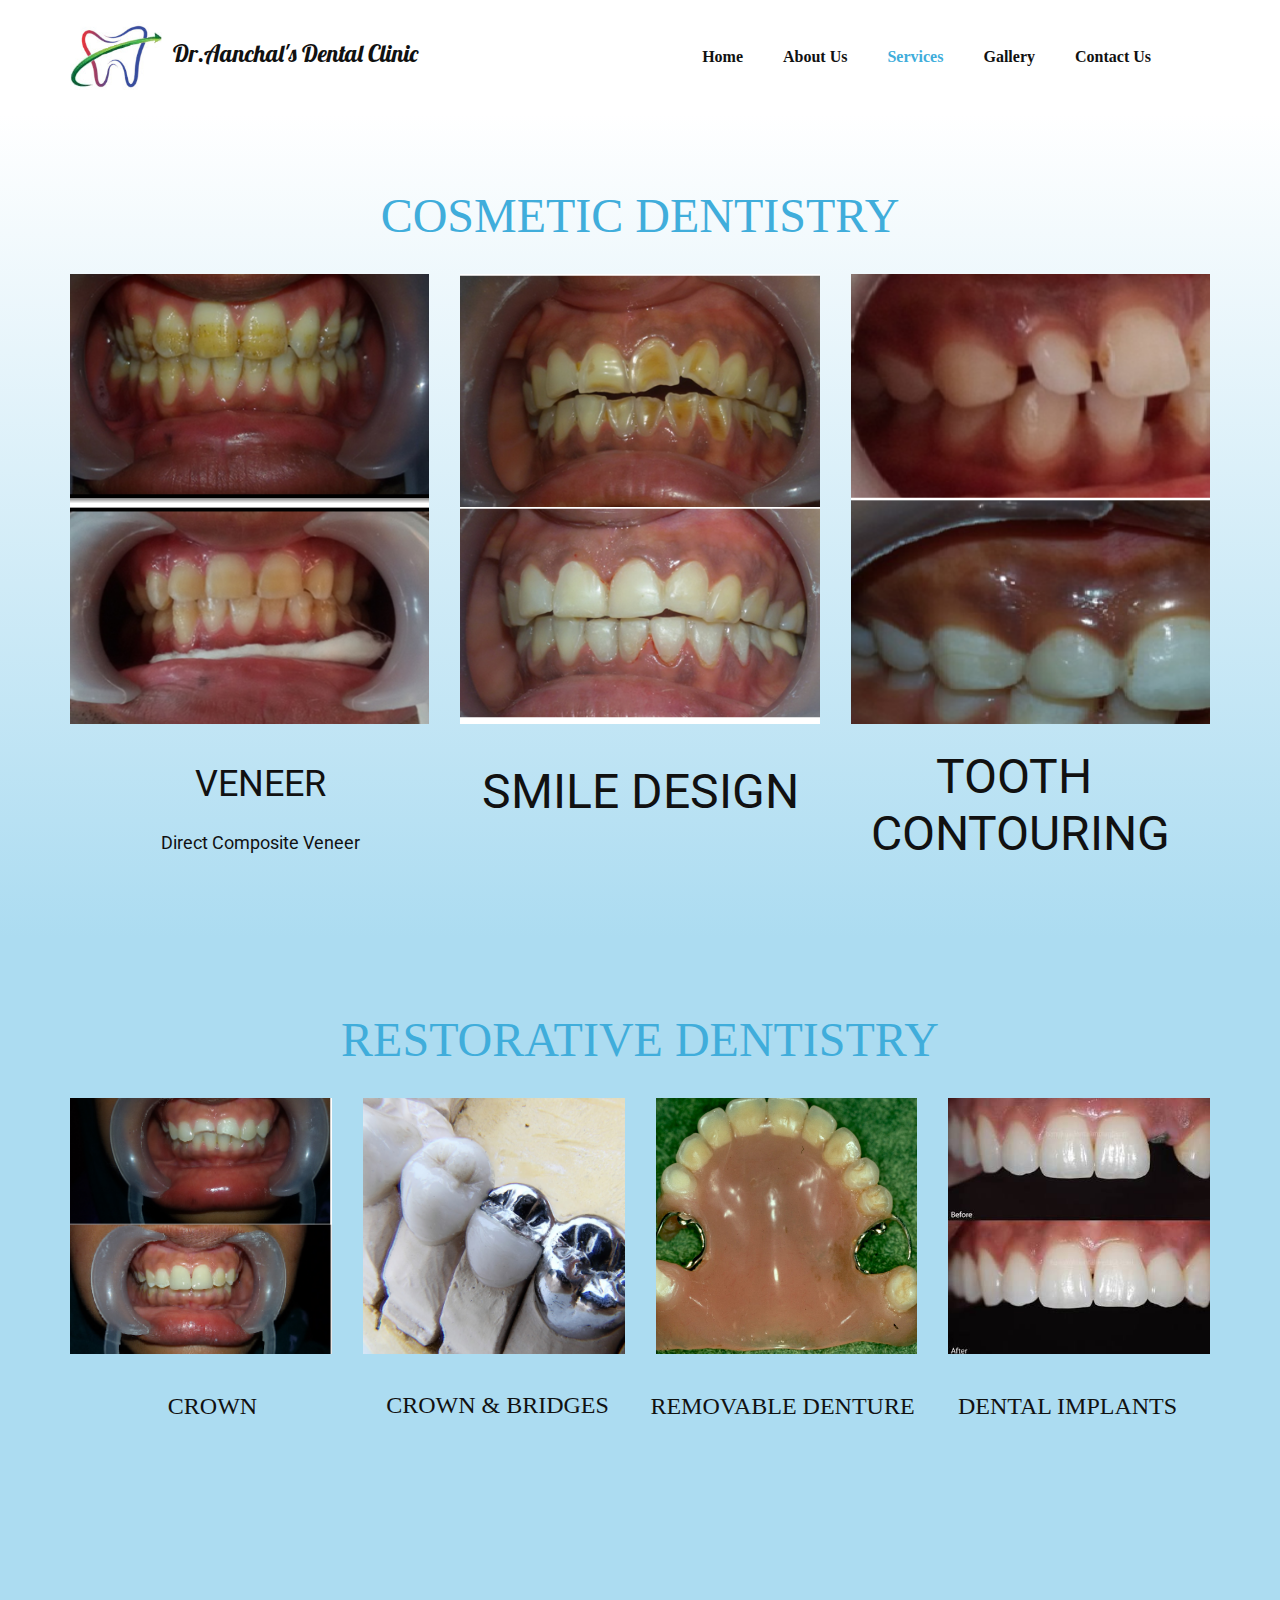
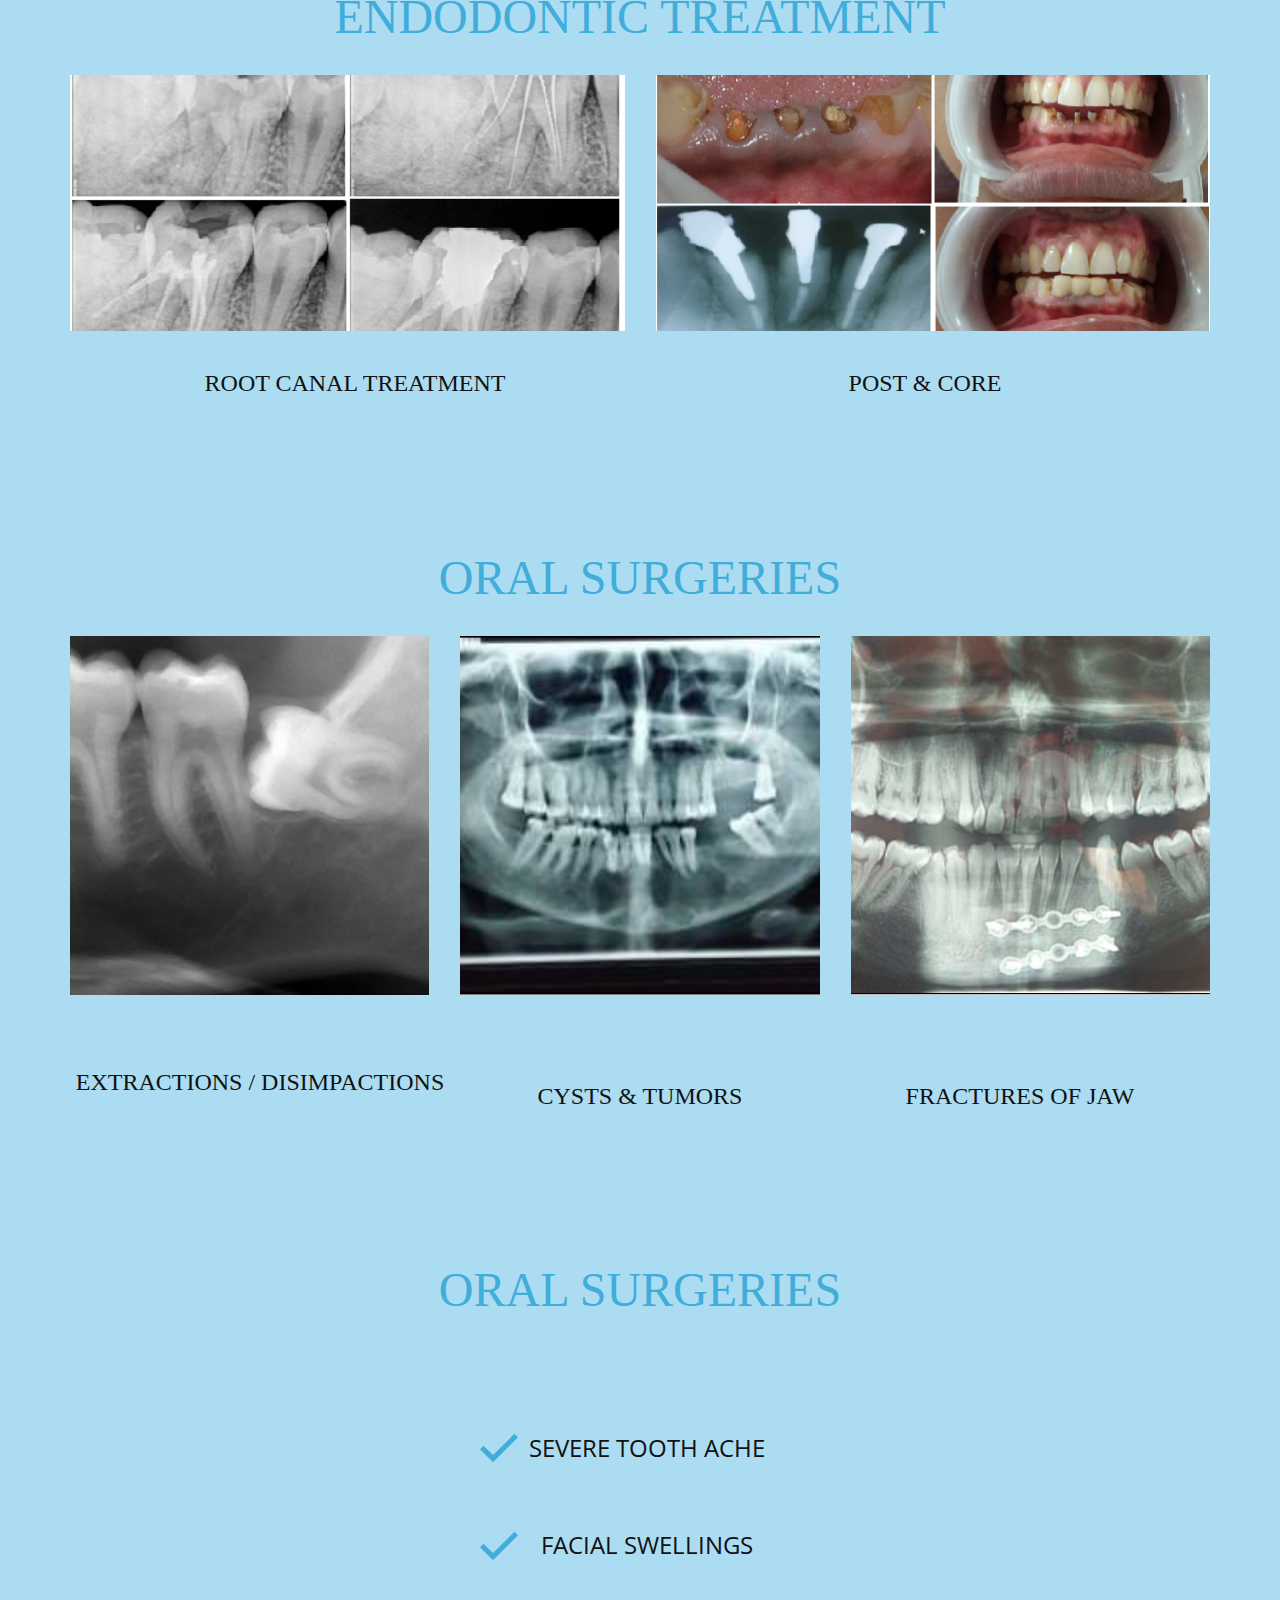
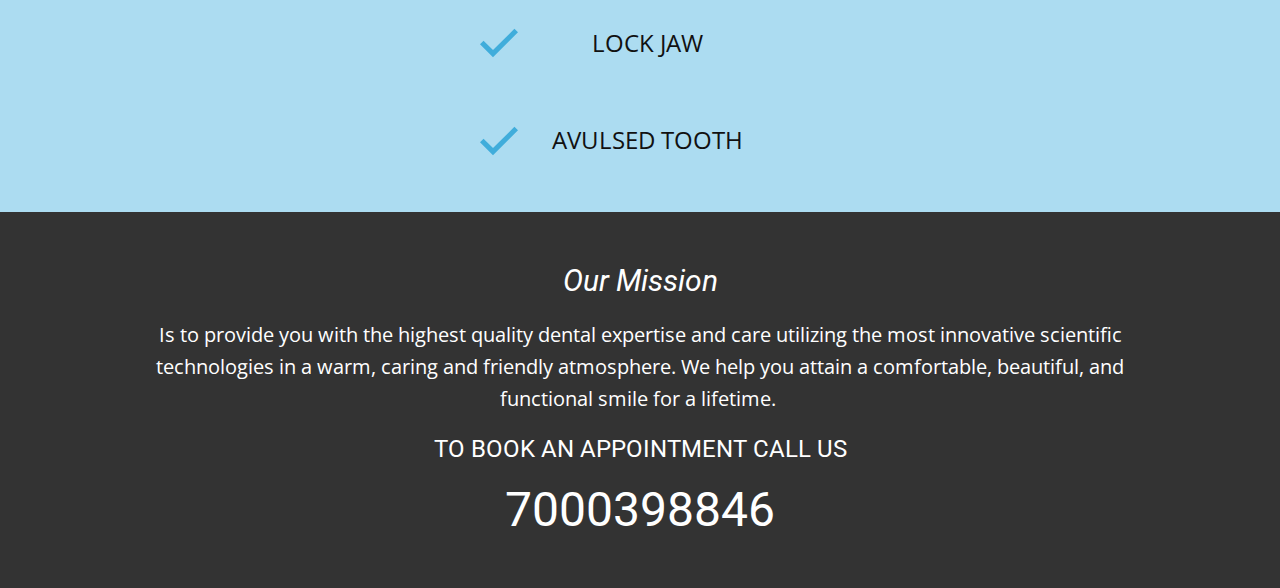
<file: Services.html>
<!DOCTYPE html>
<html style="font-size: 16px;">
  <head>
    <meta name="viewport" content="width=device-width, initial-scale=1.0">
    <meta charset="utf-8">
    <meta name="keywords" content="Aanchal Dental Clinic, Rishra, Hooghly, Cosmetic Surgery, Smile Design, Dentures, Scaling / Bleaching, Implants, Orthodontic treatment, Root Canal Treatments, Extractions.
">
    <meta name="description" content="Dr. Aanchal's Dental Clinic is an exclusive state-of-the-art specialty dental clinic right in the heart of Rishra, Hooghly. We are committed in providing the best Dental care possible in order to improve the patient’s facial esthetic and function with advance Dental treatment. We provide quality treatment at affordable cost and installment scheduling.">
    <meta name="page_type" content="np-template-header-footer-from-plugin">
    <title>Services</title>
    <link rel="stylesheet" href="nicepage.css" media="screen">
<link rel="stylesheet" href="Services.css" media="screen">
    <script class="u-script" type="text/javascript" src="jquery-1.9.1.min.js" defer=""></script>
    <script class="u-script" type="text/javascript" src="nicepage.js" defer=""></script>
    <meta name="generator" content="Nicepage 3.3.5, nicepage.com">
    <meta charset="UTF-8">
    <meta name="author" content="Aanchal's Dental Clinic">
    <link id="u-theme-google-font" rel="stylesheet" href="https://fonts.googleapis.com/css?family=Roboto:100,100i,300,300i,400,400i,500,500i,700,700i,900,900i|Open+Sans:300,300i,400,400i,600,600i,700,700i,800,800i">
    <link id="u-page-google-font" rel="stylesheet" href="https://fonts.googleapis.com/css?family=Lobster:400">
    
    
    
    
    
    
    
    <script type="application/ld+json">{
		"@context": "http://schema.org",
		"@type": "Organization",
		"name": "",
		"url": "index.html",
		"logo": "images/Logo_150.jpg"
}</script>
    <meta property="og:title" content="Services">
    <meta property="og:type" content="website">
    <meta property="og:description" content="Dr. Aanchal's Dental Clinic is an exclusive state-of-the-art specialty dental clinic right in the heart of Rishra, Hooghly. We are committed in providing the best Dental care possible in order to improve the patient’s facial esthetic and function with advance Dental treatment. We provide quality treatment at affordable cost and installment scheduling.">
    <meta name="theme-color" content="#40addb">
    <link rel="canonical" href="index.html">
    <meta property="og:url" content="index.html">
  </head>
  <body class="u-body"><header class="u-clearfix u-header u-header" id="sec-4929"><div class="u-clearfix u-sheet u-sheet-1">
        <a href="#" class="u-image u-logo u-image-1">
          <img src="images/Logo_150.jpg" class="u-logo-image u-logo-image-1" data-image-width="92">
        </a>
        <nav class="u-menu u-menu-dropdown u-offcanvas u-menu-1">
          <div class="menu-collapse u-custom-font u-font-georgia" style="font-size: 1rem; letter-spacing: 0px; font-weight: 700;">
            <a class="u-button-style u-custom-left-right-menu-spacing u-custom-padding-bottom u-custom-text-shadow u-custom-top-bottom-menu-spacing u-nav-link u-text-active-palette-1-base u-text-hover-palette-2-base" href="#" style="text-shadow: 2px 2px 8px rgba(0,0,0,0.4);">
              <svg><use xlink:href="#menu-hamburger"></use></svg>
              <svg version="1.1" xmlns="http://www.w3.org/2000/svg" xmlns:xlink="http://www.w3.org/1999/xlink"><defs><symbol id="menu-hamburger" viewBox="0 0 16 16" style="width: 16px; height: 16px;"><rect y="1" width="16" height="2"></rect><rect y="7" width="16" height="2"></rect><rect y="13" width="16" height="2"></rect>
</symbol>
</defs></svg>
            </a>
          </div>
          <div class="u-custom-menu u-nav-container">
            <ul class="u-custom-font u-font-georgia u-nav u-unstyled u-nav-1"><li class="u-nav-item"><a class="u-button-style u-nav-link u-text-active-palette-1-base u-text-hover-palette-2-base" href="Home.html" style="padding: 10px 20px;">Home</a>
</li><li class="u-nav-item"><a class="u-button-style u-nav-link u-text-active-palette-1-base u-text-hover-palette-2-base" href="About-Us.html" style="padding: 10px 20px;">About Us</a>
</li><li class="u-nav-item"><a class="u-button-style u-nav-link u-text-active-palette-1-base u-text-hover-palette-2-base" href="Services.html" style="padding: 10px 20px;">Services</a>
</li><li class="u-nav-item"><a class="u-button-style u-nav-link u-text-active-palette-1-base u-text-hover-palette-2-base" href="Gallery.html" style="padding: 10px 20px;">Gallery</a>
</li><li class="u-nav-item"><a class="u-button-style u-nav-link u-text-active-palette-1-base u-text-hover-palette-2-base" href="Contact-Us.html" style="padding: 10px 20px;">Contact Us</a>
</li></ul>
          </div>
          <div class="u-custom-menu u-nav-container-collapse">
            <div class="u-black u-container-style u-inner-container-layout u-opacity u-opacity-95 u-sidenav">
              <div class="u-sidenav-overflow">
                <div class="u-menu-close"></div>
                <ul class="u-align-center u-nav u-popupmenu-items u-unstyled u-nav-2"><li class="u-nav-item"><a class="u-button-style u-nav-link" href="Home.html" style="padding: 10px 20px;">Home</a>
</li><li class="u-nav-item"><a class="u-button-style u-nav-link" href="About-Us.html" style="padding: 10px 20px;">About Us</a>
</li><li class="u-nav-item"><a class="u-button-style u-nav-link" href="Services.html" style="padding: 10px 20px;">Services</a>
</li><li class="u-nav-item"><a class="u-button-style u-nav-link" href="Gallery.html" style="padding: 10px 20px;">Gallery</a>
</li><li class="u-nav-item"><a class="u-button-style u-nav-link" href="Contact-Us.html" style="padding: 10px 20px;">Contact Us</a>
</li></ul>
              </div>
            </div>
            <div class="u-black u-menu-overlay u-opacity u-opacity-70"></div>
          </div>
        </nav>
        <h4 class="u-align-left u-custom-font u-font-Lobster u-text u-text-1">Dr.Aanchal's Dental Clinic</h4>
      </div></header>
    <section class="u-align-center u-clearfix u-gradient u-section-1" src="" id="sec-c33b">
      <div class="u-clearfix u-sheet u-sheet-1">
        <h1 class="u-custom-font u-font-georgia u-text u-text-palette-1-base u-text-1">COSMETIC  DENTISTRY</h1>
        <div class="u-expanded-width u-list u-repeater u-list-1">
          <div class="u-align-left u-container-style u-image u-list-item u-repeater-item u-video-cover u-image-1" data-animation-name="" data-animation-duration="0" data-animation-delay="0" data-animation-direction="">
            <div class="u-container-layout u-similar-container u-container-layout-1"></div>
          </div>
          <div class="u-align-center u-container-style u-image u-list-item u-repeater-item u-video-cover u-image-2" data-animation-name="" data-animation-duration="0" data-animation-delay="0" data-animation-direction="">
            <div class="u-container-layout u-similar-container u-container-layout-2"></div>
          </div>
          <div class="u-align-center u-container-style u-image u-list-item u-repeater-item u-video-cover u-image-3" data-animation-name="" data-animation-duration="0" data-animation-delay="0" data-animation-direction="">
            <div class="u-container-layout u-similar-container u-container-layout-3"></div>
          </div>
        </div>
        <div class="u-clearfix u-expanded-width u-layout-wrap u-layout-wrap-1">
          <div class="u-layout">
            <div class="u-layout-row">
              <div class="u-container-style u-layout-cell u-size-20 u-layout-cell-1">
                <div class="u-container-layout u-valign-middle u-container-layout-4">
                  <h5 class="u-align-center u-text u-text-2" spellcheck="false">
                    <span style="font-size: 2.25rem;">VENEER</span>
                    <br>
                    <br>
                    <span style="font-size: 1.125rem;">Direct Composite Veneer</span>
                  </h5>
                </div>
              </div>
              <div class="u-container-style u-layout-cell u-size-20 u-layout-cell-2">
                <div class="u-container-layout u-valign-top u-container-layout-5">
                  <h3 class="u-align-center u-text u-text-3" spellcheck="false">SMILE DESIGN</h3>
                </div>
              </div>
              <div class="u-container-style u-layout-cell u-size-20 u-layout-cell-3">
                <div class="u-container-layout u-valign-middle u-container-layout-6">
                  <h3 class="u-align-center u-text u-text-default u-text-4" spellcheck="false">
                    <span style="font-size: 3rem;">TOOTH&nbsp;<br>CONTOURING
                    </span>
                  </h3>
                </div>
              </div>
            </div>
          </div>
        </div>
      </div>
    </section>
    <section class="u-align-center u-clearfix u-gradient u-section-2" src="" id="carousel_370a">
      <div class="u-clearfix u-sheet u-valign-middle u-sheet-1">
        <h1 class="u-custom-font u-font-georgia u-text u-text-palette-1-base u-text-1">RESTORATIVE DENTISTRY</h1>
        <div class="u-expanded-width u-list u-repeater u-list-1">
          <div class="u-align-left u-container-style u-image u-list-item u-repeater-item u-video-cover u-image-1" data-animation-name="" data-animation-duration="0" data-animation-delay="0" data-animation-direction="">
            <div class="u-container-layout u-similar-container u-container-layout-1"></div>
          </div>
          <div class="u-align-center u-container-style u-image u-list-item u-repeater-item u-video-cover u-image-2" data-animation-name="" data-animation-duration="0" data-animation-delay="0" data-animation-direction="">
            <div class="u-container-layout u-similar-container u-container-layout-2"></div>
          </div>
          <div class="u-align-center u-container-style u-image u-list-item u-repeater-item u-video-cover u-image-3" data-animation-name="" data-animation-duration="0" data-animation-delay="0" data-animation-direction="">
            <div class="u-container-layout u-similar-container u-container-layout-3"></div>
          </div>
          <div class="u-align-center u-container-style u-image u-list-item u-repeater-item u-video-cover u-image-4" data-animation-name="" data-animation-duration="0" data-animation-delay="0" data-animation-direction="">
            <div class="u-container-layout u-similar-container u-container-layout-4"></div>
          </div>
        </div>
        <div class="u-clearfix u-expanded-width u-layout-wrap u-layout-wrap-1">
          <div class="u-layout">
            <div class="u-layout-row">
              <div class="u-container-style u-layout-cell u-size-15 u-layout-cell-1">
                <div class="u-container-layout u-container-layout-5">
                  <h5 class="u-align-center u-custom-font u-font-georgia u-text u-text-2" spellcheck="false">CROWN<br>
                  </h5>
                </div>
              </div>
              <div class="u-container-style u-layout-cell u-size-15 u-layout-cell-2">
                <div class="u-container-layout u-valign-middle u-container-layout-6">
                  <h5 class="u-align-center u-custom-font u-font-georgia u-text u-text-3">CROWN &amp; BRIDGES</h5>
                </div>
              </div>
              <div class="u-container-style u-layout-cell u-size-15 u-layout-cell-3">
                <div class="u-container-layout u-container-layout-7">
                  <h5 class="u-align-center u-custom-font u-font-georgia u-text u-text-4" spellcheck="false">REMOVABLE DENTURE</h5>
                </div>
              </div>
              <div class="u-container-style u-layout-cell u-size-15 u-layout-cell-4">
                <div class="u-container-layout u-container-layout-8">
                  <h5 class="u-align-center u-custom-font u-font-georgia u-text u-text-5" spellcheck="false">DENTAL IMPLANTS</h5>
                </div>
              </div>
            </div>
          </div>
        </div>
      </div>
    </section>
    <section class="u-align-center u-clearfix u-gradient u-section-3" src="" id="carousel_a716">
      <div class="u-clearfix u-sheet u-valign-middle u-sheet-1">
        <h1 class="u-custom-font u-font-georgia u-text u-text-palette-1-base u-text-1">ENDODONTIC TREATMENT</h1>
        <div class="u-expanded-width u-list u-repeater u-list-1">
          <div class="u-align-left u-container-style u-image u-list-item u-repeater-item u-video-cover u-image-1" data-animation-name="" data-animation-duration="0" data-animation-delay="0" data-animation-direction="">
            <div class="u-container-layout u-similar-container u-container-layout-1"></div>
          </div>
          <div class="u-align-center u-container-style u-image u-list-item u-repeater-item u-video-cover u-image-2" data-animation-name="" data-animation-duration="0" data-animation-delay="0" data-animation-direction="">
            <div class="u-container-layout u-similar-container u-container-layout-2"></div>
          </div>
        </div>
        <div class="u-clearfix u-expanded-width u-layout-wrap u-layout-wrap-1">
          <div class="u-layout">
            <div class="u-layout-row">
              <div class="u-container-style u-layout-cell u-size-30 u-layout-cell-1">
                <div class="u-container-layout u-container-layout-3">
                  <h5 class="u-align-center u-custom-font u-font-georgia u-text u-text-2" spellcheck="false">ROOT CANAL TREATMENT<br>
                  </h5>
                </div>
              </div>
              <div class="u-container-style u-layout-cell u-size-30 u-layout-cell-2">
                <div class="u-container-layout u-container-layout-4">
                  <h5 class="u-align-center u-custom-font u-font-georgia u-text u-text-3" spellcheck="false">POST &amp; CORE</h5>
                </div>
              </div>
            </div>
          </div>
        </div>
      </div>
    </section>
    <section class="u-align-center u-clearfix u-gradient u-section-4" src="" id="carousel_16e3">
      <div class="u-clearfix u-sheet u-sheet-1">
        <h1 class="u-custom-font u-font-georgia u-text u-text-palette-1-base u-text-1">ORAL SURGERIES</h1>
        <div class="u-expanded-width u-list u-repeater u-list-1">
          <div class="u-align-left u-container-style u-image u-list-item u-repeater-item u-video-cover u-image-1" data-animation-name="" data-animation-duration="0" data-animation-delay="0" data-animation-direction="">
            <div class="u-container-layout u-similar-container u-container-layout-1"></div>
          </div>
          <div class="u-align-center u-container-style u-image u-list-item u-repeater-item u-video-cover u-image-2" data-animation-name="" data-animation-duration="0" data-animation-delay="0" data-animation-direction="">
            <div class="u-container-layout u-similar-container u-container-layout-2"></div>
          </div>
          <div class="u-align-left u-container-style u-image u-list-item u-repeater-item u-video-cover u-image-3" data-animation-name="" data-animation-duration="0" data-animation-delay="0" data-animation-direction="">
            <div class="u-container-layout u-similar-container u-container-layout-3"></div>
          </div>
        </div>
        <div class="u-clearfix u-expanded-width u-gutter-0 u-layout-wrap u-layout-wrap-1">
          <div class="u-layout">
            <div class="u-layout-row">
              <div class="u-container-style u-layout-cell u-size-20 u-layout-cell-1">
                <div class="u-container-layout u-container-layout-4">
                  <h5 class="u-align-center u-custom-font u-font-georgia u-text u-text-2" spellcheck="false">EXTRACTIONS / DISIMPACTIONS<br>
                  </h5>
                </div>
              </div>
              <div class="u-container-style u-layout-cell u-size-20 u-layout-cell-2">
                <div class="u-container-layout u-container-layout-5">
                  <h5 class="u-align-center u-custom-font u-font-georgia u-text u-text-3" spellcheck="false">CYSTS &amp; TUMORS</h5>
                </div>
              </div>
              <div class="u-container-style u-layout-cell u-size-20 u-layout-cell-3">
                <div class="u-container-layout u-container-layout-6">
                  <h5 class="u-align-center u-custom-font u-font-georgia u-text u-text-4">FRACTURES OF JAW </h5>
                </div>
              </div>
            </div>
          </div>
        </div>
      </div>
    </section>
    <section class="u-align-center u-clearfix u-gradient u-section-5" src="" id="carousel_3b9f">
      <div class="u-clearfix u-sheet u-sheet-1">
        <h1 class="u-custom-font u-font-georgia u-text u-text-palette-1-base u-text-1">ORAL SURGERIES</h1>
      </div>
    </section>
    <section class="u-clearfix u-gradient u-section-6" id="sec-2bd6">
      <div class="u-clearfix u-sheet u-sheet-1">
        <div class="u-list u-repeater u-list-1">
          <div class="u-container-style u-list-item u-repeater-item">
            <div class="u-container-layout u-similar-container u-container-layout-1">
              <p class="u-align-center u-text u-text-1" spellcheck="false">SEVERE TOOTH ACHE</p><span class="u-icon u-icon-circle u-text-palette-1-base u-icon-1">
            <svg class="u-svg-link" preserveAspectRatio="xMidYMin slice" viewBox="0 0 515.556 515.556" style=""><use xlink:href="#svg-c319"></use></svg>
            <svg xmlns="http://www.w3.org/2000/svg" id="svg-c319" enable-background="new 0 0 515.556 515.556" viewBox="0 0 515.556 515.556" class="u-svg-content"><path d="m0 274.226 176.549 176.886 339.007-338.672-48.67-47.997-290.337 290-128.553-128.552z"></path></svg>
          </span>
            </div>
          </div>
          <div class="u-container-style u-list-item u-repeater-item">
            <div class="u-container-layout u-similar-container u-container-layout-2">
              <p class="u-align-center u-text u-text-2" spellcheck="false">FACIAL SWELLINGS</p><span class="u-icon u-icon-circle u-text-palette-1-base u-icon-2">
            <svg class="u-svg-link" preserveAspectRatio="xMidYMin slice" viewBox="0 0 515.556 515.556" style=""><use xlink:href="#svg-c319"></use></svg>
            <svg xmlns="http://www.w3.org/2000/svg" id="svg-c319" enable-background="new 0 0 515.556 515.556" viewBox="0 0 515.556 515.556" class="u-svg-content"><path d="m0 274.226 176.549 176.886 339.007-338.672-48.67-47.997-290.337 290-128.553-128.552z"></path></svg>
          </span>
            </div>
          </div>
          <div class="u-container-style u-list-item u-repeater-item">
            <div class="u-container-layout u-similar-container u-container-layout-3">
              <p class="u-align-center u-text u-text-3" spellcheck="false">LOCK JAW</p><span class="u-icon u-icon-circle u-text-palette-1-base u-icon-3">
            <svg class="u-svg-link" preserveAspectRatio="xMidYMin slice" viewBox="0 0 515.556 515.556" style=""><use xlink:href="#svg-c319"></use></svg>
            <svg xmlns="http://www.w3.org/2000/svg" id="svg-c319" enable-background="new 0 0 515.556 515.556" viewBox="0 0 515.556 515.556" class="u-svg-content"><path d="m0 274.226 176.549 176.886 339.007-338.672-48.67-47.997-290.337 290-128.553-128.552z"></path></svg>
          </span>
            </div>
          </div>
          <div class="u-container-style u-list-item u-repeater-item">
            <div class="u-container-layout u-similar-container u-container-layout-4">
              <p class="u-align-center u-text u-text-4" spellcheck="false">AVULSED TOOTH</p><span class="u-icon u-icon-circle u-text-palette-1-base u-icon-4">
            <svg class="u-svg-link" preserveAspectRatio="xMidYMin slice" viewBox="0 0 515.556 515.556" style=""><use xlink:href="#svg-fd1f"></use></svg>
            <svg xmlns="http://www.w3.org/2000/svg" id="svg-fd1f" enable-background="new 0 0 515.556 515.556" viewBox="0 0 515.556 515.556" class="u-svg-content"><path d="m0 274.226 176.549 176.886 339.007-338.672-48.67-47.997-290.337 290-128.553-128.552z"></path></svg>
          </span>
            </div>
          </div>
        </div>
      </div>
    </section>
    
    
    <footer class="u-align-center u-clearfix u-footer u-grey-80 u-footer" id="sec-47b1"><div class="u-clearfix u-sheet u-sheet-1">
        <h3 class="u-text u-text-1">Our Mission</h3>
        <p class="u-align-center u-large-text u-text u-text-font u-text-variant u-text-2">Is to provide you with the highest quality dental expertise and care utilizing the most innovative scientific technologies in a warm, caring and friendly atmosphere. We help you attain a comfortable, beautiful, and functional smile for a lifetime.&nbsp;</p>
        <h4 class="u-align-center u-text u-text-3">TO BOOK AN APPOINTMENT CALL US </h4>
        <h1 class="u-align-center u-text u-text-4">7000398846</h1>
      </div></footer>
  </body>
</html>
</file>
<file: Home.css>
.u-section-1 {
  background-image: linear-gradient(white, #acdcf1);
}

.u-section-1 .u-sheet-1 {
  min-height: 716px;
}

.u-section-1 .u-shape-1 {
  width: 856px;
  height: 523px;
  background-image: none;
  margin: 58px auto 0 58px;
}

.u-section-1 .u-image-1 {
  height: 523px;
  width: 856px;
  margin: -557px auto 0 0;
}

.u-section-1 .u-group-1 {
  min-height: 400px;
  width: 506px;
  height: auto;
  margin: -344px 0 60px auto;
}

.u-section-1 .u-container-layout-1 {
  padding: 22px 60px 0 61px;
}

.u-section-1 .u-shape-2 {
  width: 400px;
  background-image: none;
  animation-duration: 1000ms;
}

.u-section-1 .u-text-1 {
  margin: 128px 0 0;
}

.u-section-1 .u-text-2 {
  font-family: "Days One";
  font-size: 3rem;
  margin: -216px 0 0;
}

@media (max-width: 1199px) {
  .u-section-1 .u-shape-1 {
    width: 647px;
    margin-left: 20px;
  }

  .u-section-1 .u-image-1 {
    margin-left: 100px;
  }

  .u-section-1 .u-group-1 {
    margin-right: 100px;
  }

  .u-section-1 .u-text-1 {
    margin-top: -253px;
  }

  .u-section-1 .u-text-2 {
    margin-top: -235px;
  }
}

@media (max-width: 991px) {
  .u-section-1 .u-sheet-1 {
    min-height: 633px;
  }

  .u-section-1 .u-shape-1 {
    width: 648px;
    height: 501px;
    margin-left: 238px;
  }

  .u-section-1 .u-image-1 {
    height: 440px;
    width: 720px;
    margin-top: -696px;
    margin-left: 210px;
  }

  .u-section-1 .u-group-1 {
    margin-top: -219px;
    margin-right: 210px;
  }

  .u-section-1 .u-container-layout-1 {
    padding-left: 30px;
    padding-right: 30px;
  }
}

@media (max-width: 767px) {
  .u-section-1 .u-sheet-1 {
    min-height: 523px;
  }

  .u-section-1 .u-shape-1 {
    width: 519px;
    height: 464px;
    margin-top: 192px;
    margin-left: 300px;
  }

  .u-section-1 .u-image-1 {
    height: 330px;
    width: 540px;
    margin-top: -656px;
    margin-left: 300px;
  }

  .u-section-1 .u-group-1 {
    width: 480px;
    margin-top: -143px;
    margin-right: 300px;
  }

  .u-section-1 .u-text-2 {
    margin-top: -341px;
  }
}

@media (max-width: 575px) {
  .u-section-1 .u-sheet-1 {
    min-height: 401px;
  }

  .u-section-1 .u-shape-1 {
    width: 340px;
    height: 508px;
    margin-left: 400px;
  }

  .u-section-1 .u-image-1 {
    height: 208px;
    width: 340px;
    margin-top: -700px;
    margin-left: 400px;
  }

  .u-section-1 .u-group-1 {
    width: 297px;
    margin-top: -85px;
    margin-right: 400px;
  }

  .u-section-1 .u-text-1 {
    margin-top: -148px;
  }

  .u-section-1 .u-text-2 {
    font-size: 1.625rem;
    margin-top: -168px;
  }
}.u-section-2 .u-sheet-1 {
  min-height: 500px;
}

.u-section-2 .u-layout-wrap-1 {
  margin-top: 60px;
  margin-bottom: 60px;
}

.u-section-2 .u-image-1 {
  min-height: 400px;
  background-image: url("images/aanchal.jpg");
  background-position: 50% 50%;
}

.u-section-2 .u-container-layout-1 {
  padding: 30px;
}

.u-section-2 .u-layout-cell-2 {
  min-height: 400px;
}

.u-section-2 .u-container-layout-2 {
  padding: 30px;
}

.u-section-2 .u-text-1 {
  margin: 0 170px 0 169px;
}

.u-section-2 .u-text-2 {
  margin: 20px 0 0;
}

@media (max-width: 1199px) {
  .u-section-2 .u-sheet-1 {
    min-height: 430px;
  }

  .u-section-2 .u-layout-wrap-1 {
    position: relative;
  }

  .u-section-2 .u-image-1 {
    min-height: 330px;
  }

  .u-section-2 .u-layout-cell-2 {
    min-height: 330px;
  }

  .u-section-2 .u-text-1 {
    margin-right: 120px;
    margin-left: 136px;
  }
}

@media (max-width: 991px) {
  .u-section-2 .u-sheet-1 {
    min-height: 353px;
  }

  .u-section-2 .u-image-1 {
    min-height: 253px;
  }

  .u-section-2 .u-layout-cell-2 {
    min-height: 100px;
  }

  .u-section-2 .u-text-1 {
    margin-left: 100px;
    margin-right: 65px;
  }
}

@media (max-width: 767px) {
  .u-section-2 .u-sheet-1 {
    min-height: 580px;
  }

  .u-section-2 .u-image-1 {
    min-height: 380px;
  }

  .u-section-2 .u-container-layout-1 {
    padding-left: 10px;
    padding-right: 10px;
  }

  .u-section-2 .u-container-layout-2 {
    padding-left: 10px;
    padding-right: 10px;
  }

  .u-section-2 .u-text-1 {
    margin-left: 173px;
  }
}

@media (max-width: 575px) {
  .u-section-2 .u-sheet-1 {
    min-height: 439px;
  }

  .u-section-2 .u-image-1 {
    min-height: 239px;
  }

  .u-section-2 .u-text-1 {
    margin-left: 106px;
    margin-right: 0;
  }
}
</file>
<file: About-Us.css>
.u-section-1 {
  background-image: url("images/cardboard-texture-background.jpg");
  background-position: 50% 50%;
}

.u-section-1 .u-sheet-1 {
  min-height: 349px;
}

.u-section-1 .u-layout-wrap-1 {
  width: 1042px;
  margin: 60px auto;
}

.u-section-1 .u-layout-cell-1 {
  min-height: 420px;
}

.u-section-1 .u-container-layout-1 {
  padding: 30px;
}

.u-section-1 .u-image-1 {
  width: 300px;
  height: 300px;
  background-image: url("images/aanchal.jpg");
  background-position: 31.85% 50%;
  margin: 0 auto;
}

.u-section-1 .u-layout-cell-2 {
  min-height: 420px;
}

.u-section-1 .u-container-layout-2 {
  padding: 30px;
}

.u-section-1 .u-text-1 {
  margin-top: 0;
  margin-bottom: 0;
  margin-left: 0;
  font-weight: 700;
}

.u-section-1 .u-text-2 {
  margin: 20px 0 0;
}

@media (max-width: 1199px) {
  .u-section-1 .u-sheet-1 {
    min-height: 308px;
  }

  .u-section-1 .u-layout-wrap-1 {
    width: 940px;
  }

  .u-section-1 .u-layout-cell-1 {
    min-height: 379px;
  }

  .u-section-1 .u-layout-cell-2 {
    min-height: 379px;
  }
}

@media (max-width: 991px) {
  .u-section-1 .u-sheet-1 {
    min-height: 29px;
  }

  .u-section-1 .u-layout-wrap-1 {
    width: 720px;
  }

  .u-section-1 .u-layout-cell-1 {
    min-height: 290px;
  }

  .u-section-1 .u-image-1 {
    width: 216px;
    height: 216px;
  }

  .u-section-1 .u-layout-cell-2 {
    min-height: 100px;
  }
}

@media (max-width: 767px) {
  .u-section-1 .u-sheet-1 {
    min-height: 129px;
  }

  .u-section-1 .u-layout-wrap-1 {
    width: 540px;
  }

  .u-section-1 .u-layout-cell-1 {
    min-height: 567px;
  }

  .u-section-1 .u-container-layout-1 {
    padding-left: 10px;
    padding-right: 10px;
  }

  .u-section-1 .u-container-layout-2 {
    padding-left: 10px;
    padding-right: 10px;
  }
}

@media (max-width: 575px) {
  .u-section-1 .u-layout-wrap-1 {
    width: 340px;
  }

  .u-section-1 .u-layout-cell-1 {
    min-height: 357px;
  }
}
</file>
<file: Contact-Us.css>
.u-section-1 {
  background-image: linear-gradient(white, #acdcf1);
}

.u-section-1 .u-sheet-1 {
  min-height: 640px;
}

.u-section-1 .u-layout-wrap-1 {
  margin-top: 70px;
  margin-bottom: 70px;
}

.u-section-1 .u-layout-cell-1 {
  min-height: 500px;
}

.u-section-1 .u-container-layout-1 {
  padding: 30px 60px;
}

.u-section-1 .u-text-1 {
  margin: 56px 0 0;
}

.u-section-1 .u-text-2 {
  font-size: 1.125rem;
  margin: 28px 0 0;
}

.u-section-1 .u-text-3 {
  font-size: 1.125rem;
  margin: 0;
}

.u-section-1 .u-text-4 {
  margin: 40px 0 0;
}

.u-section-1 .u-text-5 {
  font-size: 1.25rem;
  margin: 7px 0 0;
}

.u-section-1 .u-layout-cell-2 {
  min-height: 500px;
}

.u-section-1 .u-container-layout-2 {
  padding: 20px;
}

@media (max-width: 1199px) {
  .u-section-1 .u-sheet-1 {
    min-height: 500px;
  }

  .u-section-1 .u-layout-cell-1 {
    min-height: 412px;
  }
}

@media (max-width: 991px) {
  .u-section-1 .u-layout-cell-1 {
    min-height: 100px;
  }

  .u-section-1 .u-container-layout-1 {
    padding-left: 30px;
    padding-right: 30px;
  }

  .u-section-1 .u-container-layout-2 {
    padding-left: 30px;
    padding-right: 30px;
  }
}

@media (max-width: 767px) {
  .u-section-1 .u-sheet-1 {
    min-height: 400px;
  }

  .u-section-1 .u-container-layout-1 {
    padding-left: 10px;
    padding-right: 10px;
  }

  .u-section-1 .u-container-layout-2 {
    padding-left: 10px;
    padding-right: 10px;
  }
}
</file>
<file: Gallery.css>
.u-section-1 {
  background-image: linear-gradient(white, #acdcf1);
}

.u-section-1 .u-sheet-1 {
  min-height: 723px;
}

.u-section-1 .u-gallery-1 {
  height: 566px;
  width: 900px;
  margin: 60px auto;
}

.u-section-1 .u-carousel-indicators-1 {
  position: absolute;
  bottom: 10px;
}

.u-section-1 .u-over-slide-1 {
  min-height: 100px;
  padding: 10px;
}

.u-section-1 .u-over-slide-2 {
  min-height: 100px;
  padding: 10px;
}

.u-section-1 .u-over-slide-3 {
  min-height: 100px;
  padding: 10px;
}

.u-section-1 .u-over-slide-4 {
  min-height: 100px;
  padding: 10px;
}

.u-section-1 .u-over-slide-5 {
  min-height: 100px;
  padding: 10px;
}

.u-section-1 .u-carousel-control-1 {
  position: absolute;
  left: 10px;
  width: 40px;
  height: 40px;
}

.u-section-1 .u-carousel-control-2 {
  position: absolute;
  right: 10px;
  width: 40px;
  height: 40px;
}

@media (max-width: 991px) {
  .u-section-1 .u-gallery-1 {
    width: 720px;
  }
}

@media (max-width: 767px) {
  .u-section-1 .u-gallery-1 {
    width: 540px;
  }
}

@media (max-width: 575px) {
  .u-section-1 .u-gallery-1 {
    width: 340px;
  }
}
</file>
<file: Services.css>
.u-section-1 {
  background-image: linear-gradient(white, #acdcf1);
}

.u-section-1 .u-sheet-1 {
  min-height: 824px;
}

.u-section-1 .u-text-1 {
  background-image: none;
  margin: 76px 0 0;
}

.u-section-1 .u-list-1 {
  min-height: 450px;
  grid-template-columns: repeat(3, calc(33.3333% - 20.6667px));
  grid-template-rows: repeat(1, auto);
  height: auto;
  grid-gap: 31px;
  margin: 31px auto 0;
}

.u-section-1 .u-image-1 {
  background-image: url("images/1/1.png");
  background-position: 50% 50%;
}

.u-section-1 .u-container-layout-1 {
  padding: 30px;
}

.u-section-1 .u-image-2 {
  background-image: url("images/1/2.png");
  background-position: 50% 50%;
}

.u-section-1 .u-container-layout-2 {
  padding: 30px;
}

.u-section-1 .u-image-3 {
  background-image: url("images/1/3.png");
  background-position: 50% 50%;
}

.u-section-1 .u-container-layout-3 {
  padding: 30px;
}

.u-section-1 .u-layout-wrap-1 {
  margin-top: 9px;
  margin-bottom: 59px;
}

.u-section-1 .u-layout-cell-1 {
  min-height: 145px;
}

.u-section-1 .u-container-layout-4 {
  padding: 30px 30px 24px;
}

.u-section-1 .u-text-2 {
  margin: 0;
}

.u-section-1 .u-layout-cell-2 {
  min-height: 145px;
}

.u-section-1 .u-container-layout-5 {
  padding: 30px;
}

.u-section-1 .u-text-3 {
  font-size: 3rem;
  margin: 0;
}

.u-section-1 .u-layout-cell-3 {
  min-height: 145px;
}

.u-section-1 .u-container-layout-6 {
  padding: 15px 30px;
}

.u-section-1 .u-text-4 {
  font-size: 2.25rem;
  margin: 0 auto;
}

@media (max-width: 1199px) {
  .u-section-1 .u-sheet-1 {
    min-height: 720px;
  }

  .u-section-1 .u-text-1 {
    width: 822px;
    font-weight: 400;
    letter-spacing: normal;
    text-transform: none;
    margin-top: 321px;
    margin-left: 159px;
    margin-right: 159px;
  }

  .u-section-1 .u-list-1 {
    min-height: 371px;
    margin-right: initial;
    margin-left: initial;
  }

  .u-section-1 .u-layout-wrap-1 {
    margin-bottom: 0;
    position: relative;
  }

  .u-section-1 .u-layout-cell-1 {
    min-height: 120px;
  }

  .u-section-1 .u-layout-cell-2 {
    min-height: 120px;
  }

  .u-section-1 .u-layout-cell-3 {
    min-height: 120px;
  }
}

@media (max-width: 991px) {
  .u-section-1 .u-sheet-1 {
    min-height: 1182px;
  }

  .u-section-1 .u-text-1 {
    width: 720px;
    margin-left: 210px;
    margin-right: 210px;
  }

  .u-section-1 .u-list-1 {
    min-height: 853px;
    grid-template-columns: repeat(2, calc(50% - 15.5px));
    margin-right: initial;
    margin-left: initial;
  }

  .u-section-1 .u-layout-cell-1 {
    min-height: 100px;
  }

  .u-section-1 .u-layout-cell-2 {
    min-height: 100px;
  }

  .u-section-1 .u-layout-cell-3 {
    min-height: 100px;
  }
}

@media (max-width: 767px) {
  .u-section-1 .u-sheet-1 {
    min-height: 1282px;
  }

  .u-section-1 .u-text-1 {
    width: 540px;
    margin-left: 300px;
    margin-right: 300px;
  }

  .u-section-1 .u-container-layout-1 {
    padding-left: 10px;
    padding-right: 10px;
  }

  .u-section-1 .u-container-layout-2 {
    padding-left: 10px;
    padding-right: 10px;
  }

  .u-section-1 .u-container-layout-3 {
    padding-left: 10px;
    padding-right: 10px;
  }

  .u-section-1 .u-layout-wrap-1 {
    margin-top: 156px;
  }

  .u-section-1 .u-container-layout-4 {
    padding-left: 10px;
    padding-right: 10px;
  }

  .u-section-1 .u-container-layout-5 {
    padding-left: 10px;
    padding-right: 10px;
  }

  .u-section-1 .u-container-layout-6 {
    padding-left: 10px;
    padding-right: 10px;
  }
}

@media (max-width: 575px) {
  .u-section-1 .u-sheet-1 {
    min-height: 1257px;
  }

  .u-section-1 .u-text-1 {
    width: 340px;
    margin-left: 400px;
    margin-right: 400px;
  }

  .u-section-1 .u-list-1 {
    grid-template-columns: 100%;
    margin-top: 147px;
    margin-right: initial;
    margin-left: initial;
  }

  .u-section-1 .u-layout-wrap-1 {
    margin-top: 143px;
  }

  .u-section-1 .u-text-3 {
    font-size: 1.5rem;
  }

  .u-section-1 .u-text-4 {
    font-size: 1.5rem;
  }
}.u-section-2 {
  background-image: linear-gradient(#acdcf1, #acdcf1);
}

.u-section-2 .u-sheet-1 {
  min-height: 577px;
}

.u-section-2 .u-text-1 {
  background-image: none;
  margin: 60px 0 0;
}

.u-section-2 .u-list-1 {
  min-height: 256px;
  grid-template-columns: repeat(4, calc(25% - 23.25px));
  grid-template-rows: repeat(1, auto);
  height: auto;
  margin-top: 31px;
  margin-bottom: 0;
  margin-left: 0;
  grid-gap: 31px;
}

.u-section-2 .u-image-1 {
  background-image: url("images/2/1.png");
  background-position: 50% 50%;
}

.u-section-2 .u-container-layout-1 {
  padding: 30px;
}

.u-section-2 .u-image-2 {
  background-image: url("images/2/2.jpg");
  background-position: 50% 50%;
}

.u-section-2 .u-container-layout-2 {
  padding: 30px;
}

.u-section-2 .u-image-3 {
  background-image: url("images/2/3.jpg");
  background-position: 50% 50%;
}

.u-section-2 .u-container-layout-3 {
  padding: 30px;
}

.u-section-2 .u-image-4 {
  background-image: url("images/2/4.jpg");
  background-position: 50% 50%;
}

.u-section-2 .u-container-layout-4 {
  padding: 30px;
}

.u-section-2 .u-layout-wrap-1 {
  margin-top: 19px;
  margin-bottom: 60px;
}

.u-section-2 .u-layout-cell-1 {
  min-height: 66px;
}

.u-section-2 .u-container-layout-5 {
  padding: 30px 30px 6px;
}

.u-section-2 .u-text-2 {
  font-size: 1.5rem;
  margin: -11px -30px 0;
}

.u-section-2 .u-layout-cell-2 {
  min-height: 66px;
}

.u-section-2 .u-container-layout-6 {
  padding: 18px 30px;
}

.u-section-2 .u-text-3 {
  font-size: 1.5rem;
  margin: 0 -30px;
}

.u-section-2 .u-layout-cell-3 {
  min-height: 66px;
}

.u-section-2 .u-container-layout-7 {
  padding: 30px 30px 0;
}

.u-section-2 .u-text-4 {
  font-size: 1.5rem;
  margin: -11px -30px 0;
}

.u-section-2 .u-layout-cell-4 {
  min-height: 66px;
}

.u-section-2 .u-container-layout-8 {
  padding: 14px 30px 0;
}

.u-section-2 .u-text-5 {
  font-size: 1.5rem;
  margin: 5px -30px 0;
}

@media (max-width: 1199px) {
  .u-section-2 .u-sheet-1 {
    min-height: 992px;
  }

  .u-section-2 .u-text-1 {
    width: 822px;
    font-weight: 400;
    letter-spacing: normal;
    text-transform: none;
    margin-left: 159px;
    margin-right: 159px;
  }

  .u-section-2 .u-list-1 {
    min-height: 211px;
    grid-template-columns: repeat(3, calc(33.3333% - 20.6667px));
    margin-left: initial;
  }

  .u-section-2 .u-layout-wrap-1 {
    position: relative;
  }

  .u-section-2 .u-layout-cell-1 {
    min-height: 54px;
  }

  .u-section-2 .u-text-2 {
    margin-left: 0;
    margin-right: 0;
  }

  .u-section-2 .u-layout-cell-2 {
    min-height: 54px;
  }

  .u-section-2 .u-text-3 {
    margin-right: 0;
    margin-left: 0;
  }

  .u-section-2 .u-layout-cell-3 {
    min-height: 54px;
  }

  .u-section-2 .u-text-4 {
    margin-left: 0;
    margin-right: 0;
  }

  .u-section-2 .u-layout-cell-4 {
    min-height: 54px;
  }

  .u-section-2 .u-text-5 {
    margin-left: 0;
    margin-right: 0;
  }
}

@media (max-width: 991px) {
  .u-section-2 .u-sheet-1 {
    min-height: 1407px;
  }

  .u-section-2 .u-text-1 {
    width: 720px;
    margin-left: 210px;
    margin-right: 210px;
  }

  .u-section-2 .u-list-1 {
    min-height: 853px;
    grid-template-columns: repeat(2, calc(50% - 15.5px));
    margin-left: initial;
  }

  .u-section-2 .u-layout-cell-1 {
    min-height: 100px;
  }

  .u-section-2 .u-layout-cell-2 {
    min-height: 100px;
  }

  .u-section-2 .u-layout-cell-3 {
    min-height: 100px;
  }

  .u-section-2 .u-layout-cell-4 {
    min-height: 100px;
  }
}

@media (max-width: 767px) {
  .u-section-2 .u-sheet-1 {
    min-height: 1508px;
  }

  .u-section-2 .u-text-1 {
    width: 540px;
    margin-left: 300px;
    margin-right: 300px;
  }

  .u-section-2 .u-container-layout-1 {
    padding-left: 10px;
    padding-right: 10px;
  }

  .u-section-2 .u-container-layout-2 {
    padding-left: 10px;
    padding-right: 10px;
  }

  .u-section-2 .u-container-layout-3 {
    padding-left: 10px;
    padding-right: 10px;
  }

  .u-section-2 .u-container-layout-4 {
    padding-left: 10px;
    padding-right: 10px;
  }

  .u-section-2 .u-container-layout-5 {
    padding-left: 10px;
    padding-right: 10px;
  }

  .u-section-2 .u-container-layout-6 {
    padding-left: 10px;
    padding-right: 10px;
  }

  .u-section-2 .u-container-layout-7 {
    padding-left: 10px;
    padding-right: 10px;
  }

  .u-section-2 .u-container-layout-8 {
    padding-left: 10px;
    padding-right: 10px;
  }
}

@media (max-width: 575px) {
  .u-section-2 .u-text-1 {
    width: 340px;
    margin-left: 400px;
    margin-right: 400px;
  }

  .u-section-2 .u-list-1 {
    grid-template-columns: 100%;
    margin-left: initial;
  }
}.u-section-3 {
  background-image: linear-gradient(#acdcf1, #acdcf1);
}

.u-section-3 .u-sheet-1 {
  min-height: 577px;
}

.u-section-3 .u-text-1 {
  background-image: none;
  font-weight: 400;
  letter-spacing: normal;
  text-transform: none;
  margin: 60px 0 0;
}

.u-section-3 .u-list-1 {
  min-height: 256px;
  grid-template-columns: repeat(2, calc(50% - 15.5px));
  grid-template-rows: repeat(1, auto);
  height: auto;
  margin-top: 31px;
  margin-bottom: 0;
  margin-left: 0;
  grid-gap: 31px;
}

.u-section-3 .u-image-1 {
  background-image: url("images/3/1.png");
  background-position: 50% 50%;
}

.u-section-3 .u-container-layout-1 {
  padding: 30px;
}

.u-section-3 .u-image-2 {
  background-image: url("images/3/2.png");
  background-position: 50% 50%;
}

.u-section-3 .u-container-layout-2 {
  padding: 30px;
}

.u-section-3 .u-layout-wrap-1 {
  margin-top: 19px;
  margin-bottom: 60px;
}

.u-section-3 .u-layout-cell-1 {
  min-height: 66px;
}

.u-section-3 .u-container-layout-3 {
  padding: 30px 30px 6px;
}

.u-section-3 .u-text-2 {
  font-size: 1.5rem;
  margin: -11px -30px 0;
}

.u-section-3 .u-layout-cell-2 {
  min-height: 66px;
}

.u-section-3 .u-container-layout-4 {
  padding: 14px 30px 0;
}

.u-section-3 .u-text-3 {
  font-size: 1.5rem;
  margin: 5px -30px 0;
}

@media (max-width: 1199px) {
  .u-section-3 .u-sheet-1 {
    min-height: 992px;
  }

  .u-section-3 .u-text-1 {
    width: 822px;
    margin-left: 159px;
    margin-right: 159px;
  }

  .u-section-3 .u-list-1 {
    min-height: 211px;
    grid-template-columns: repeat(3, calc(33.3333% - 20.6667px));
    margin-left: initial;
  }

  .u-section-3 .u-layout-wrap-1 {
    position: relative;
  }

  .u-section-3 .u-layout-cell-1 {
    min-height: 54px;
  }

  .u-section-3 .u-text-2 {
    margin-left: 0;
    margin-right: 0;
  }

  .u-section-3 .u-layout-cell-2 {
    min-height: 54px;
  }

  .u-section-3 .u-text-3 {
    margin-left: 0;
    margin-right: 0;
  }
}

@media (max-width: 991px) {
  .u-section-3 .u-sheet-1 {
    min-height: 1407px;
  }

  .u-section-3 .u-text-1 {
    width: 720px;
    margin-left: 210px;
    margin-right: 210px;
  }

  .u-section-3 .u-list-1 {
    grid-template-columns: 100%;
    margin-left: initial;
  }

  .u-section-3 .u-layout-cell-1 {
    min-height: 100px;
  }

  .u-section-3 .u-layout-cell-2 {
    min-height: 100px;
  }
}

@media (max-width: 767px) {
  .u-section-3 .u-sheet-1 {
    min-height: 1508px;
  }

  .u-section-3 .u-text-1 {
    width: 540px;
    margin-left: 300px;
    margin-right: 300px;
  }

  .u-section-3 .u-list-1 {
    grid-template-columns: repeat(2, calc(50% - 15.5px));
    margin-left: initial;
  }

  .u-section-3 .u-container-layout-1 {
    padding-left: 10px;
    padding-right: 10px;
  }

  .u-section-3 .u-container-layout-2 {
    padding-left: 10px;
    padding-right: 10px;
  }

  .u-section-3 .u-container-layout-3 {
    padding-left: 10px;
    padding-right: 10px;
  }

  .u-section-3 .u-container-layout-4 {
    padding-left: 10px;
    padding-right: 10px;
  }
}

@media (max-width: 575px) {
  .u-section-3 .u-text-1 {
    width: 340px;
    margin-left: 400px;
    margin-right: 400px;
  }

  .u-section-3 .u-list-1 {
    grid-template-columns: 100%;
    margin-left: initial;
  }
}.u-section-4 {
  background-image: linear-gradient(#acdcf1, #acdcf1);
}

.u-section-4 .u-sheet-1 {
  min-height: 712px;
}

.u-section-4 .u-text-1 {
  background-image: none;
  font-weight: 400;
  letter-spacing: normal;
  text-transform: none;
  margin: 60px 0 0;
}

.u-section-4 .u-list-1 {
  min-height: 359px;
  grid-template-columns: repeat(3, calc(33.3333% - 20.6667px));
  grid-template-rows: repeat(1, auto);
  height: auto;
  margin-top: 31px;
  margin-bottom: 0;
  grid-gap: 31px;
}

.u-section-4 .u-image-1 {
  background-image: url("images/4/1.png");
  background-position: 50% 50%;
}

.u-section-4 .u-container-layout-1 {
  padding: 30px;
}

.u-section-4 .u-image-2 {
  background-image: url("images/4/2.png");
  background-position: 50% 50%;
}

.u-section-4 .u-container-layout-2 {
  padding: 30px;
}

.u-section-4 .u-image-3 {
  background-image: url("images/4/3.png");
  background-position: 50% 50%;
}

.u-section-4 .u-container-layout-3 {
  padding: 30px;
}

.u-section-4 .u-layout-wrap-1 {
  margin-top: 60px;
  margin-bottom: 60px;
}

.u-section-4 .u-layout-cell-1 {
  min-height: 82px;
}

.u-section-4 .u-container-layout-4 {
  padding: 30px 30px 6px;
}

.u-section-4 .u-text-2 {
  font-size: 1.5rem;
  margin: -17px -30px 0;
}

.u-section-4 .u-layout-cell-2 {
  min-height: 82px;
}

.u-section-4 .u-container-layout-5 {
  padding: 14px 30px 0;
}

.u-section-4 .u-text-3 {
  font-size: 1.5rem;
  margin: 13px -30px 0;
}

.u-section-4 .u-layout-cell-3 {
  min-height: 76px;
}

.u-section-4 .u-container-layout-6 {
  padding: 24px 30px;
}

.u-section-4 .u-text-4 {
  font-size: 1.5rem;
  margin: 3px -30px 0;
}

@media (max-width: 1199px) {
  .u-section-4 .u-sheet-1 {
    min-height: 992px;
  }

  .u-section-4 .u-text-1 {
    width: 822px;
    margin-left: 159px;
    margin-right: 159px;
  }

  .u-section-4 .u-list-1 {
    min-height: 296px;
  }

  .u-section-4 .u-layout-wrap-1 {
    position: relative;
  }

  .u-section-4 .u-layout-cell-1 {
    min-height: 68px;
  }

  .u-section-4 .u-text-2 {
    margin-left: 0;
    margin-right: 0;
  }

  .u-section-4 .u-layout-cell-2 {
    min-height: 68px;
  }

  .u-section-4 .u-text-3 {
    margin-left: 0;
    margin-right: 0;
  }

  .u-section-4 .u-layout-cell-3 {
    min-height: 63px;
  }

  .u-section-4 .u-text-4 {
    margin-left: 0;
    margin-right: 0;
  }
}

@media (max-width: 991px) {
  .u-section-4 .u-sheet-1 {
    min-height: 1407px;
  }

  .u-section-4 .u-text-1 {
    width: 720px;
    margin-left: 210px;
    margin-right: 210px;
  }

  .u-section-4 .u-list-1 {
    min-height: 680px;
    grid-template-columns: repeat(2, calc(50% - 15.500024999999999px));
  }

  .u-section-4 .u-layout-cell-1 {
    min-height: 100px;
  }

  .u-section-4 .u-layout-cell-2 {
    min-height: 100px;
  }

  .u-section-4 .u-layout-cell-3 {
    min-height: 100px;
  }
}

@media (max-width: 767px) {
  .u-section-4 .u-sheet-1 {
    min-height: 1508px;
  }

  .u-section-4 .u-text-1 {
    width: 540px;
    margin-left: 300px;
    margin-right: 300px;
  }

  .u-section-4 .u-list-1 {
    grid-template-columns: repeat(2, calc(50% - 15.5px));
  }

  .u-section-4 .u-container-layout-1 {
    padding-left: 10px;
    padding-right: 10px;
  }

  .u-section-4 .u-container-layout-2 {
    padding-left: 10px;
    padding-right: 10px;
  }

  .u-section-4 .u-container-layout-3 {
    padding-left: 10px;
    padding-right: 10px;
  }

  .u-section-4 .u-container-layout-4 {
    padding-left: 10px;
    padding-right: 10px;
  }

  .u-section-4 .u-container-layout-5 {
    padding-left: 10px;
    padding-right: 10px;
  }

  .u-section-4 .u-container-layout-6 {
    padding-left: 10px;
    padding-right: 10px;
  }
}

@media (max-width: 575px) {
  .u-section-4 .u-text-1 {
    width: 340px;
    margin-left: 400px;
    margin-right: 400px;
  }

  .u-section-4 .u-list-1 {
    grid-template-columns: 100%;
  }
}.u-section-5 {
  background-image: linear-gradient(#acdcf1, #acdcf1);
}

.u-section-5 .u-sheet-1 {
  min-height: 178px;
}

.u-section-5 .u-text-1 {
  background-image: none;
  font-weight: 400;
  letter-spacing: normal;
  text-transform: none;
  margin: 60px 0 -474px;
}

@media (max-width: 1199px) {
  .u-section-5 .u-sheet-1 {
    min-height: 992px;
  }

  .u-section-5 .u-text-1 {
    width: 822px;
    margin-left: 159px;
    margin-right: 159px;
  }
}

@media (max-width: 991px) {
  .u-section-5 .u-sheet-1 {
    min-height: 1407px;
  }

  .u-section-5 .u-text-1 {
    width: 720px;
    margin-left: 210px;
    margin-right: 210px;
  }
}

@media (max-width: 767px) {
  .u-section-5 .u-sheet-1 {
    min-height: 1508px;
  }

  .u-section-5 .u-text-1 {
    width: 540px;
    margin-left: 300px;
    margin-right: 300px;
  }
}

@media (max-width: 575px) {
  .u-section-5 .u-text-1 {
    width: 340px;
    margin-left: 400px;
    margin-right: 400px;
  }
}.u-section-6 {
  background-image: linear-gradient(#acdcf1, #acdcf1);
}

.u-section-6 .u-sheet-1 {
  min-height: 430px;
}

.u-section-6 .u-list-1 {
  grid-template-rows: repeat(3, auto);
  grid-template-columns: repeat(1, 100%);
  width: 600px;
  height: auto;
  min-height: 377px;
  grid-gap: 10px;
  margin: 28px auto -156px;
}

.u-section-6 .u-container-layout-1 {
  padding: 30px;
}

.u-section-6 .u-text-1 {
  font-size: 1.5rem;
  margin: -11px -14px 0 0;
}

.u-section-6 .u-icon-1 {
  height: 38px;
  width: 38px;
  margin: -38px auto 0 110px;
}

.u-section-6 .u-container-layout-2 {
  padding: 30px;
}

.u-section-6 .u-text-2 {
  font-size: 1.5rem;
  margin: -11px -14px 0 0;
}

.u-section-6 .u-icon-2 {
  height: 38px;
  width: 38px;
  margin: -38px auto 0 110px;
}

.u-section-6 .u-container-layout-3 {
  padding: 30px;
}

.u-section-6 .u-text-3 {
  font-size: 1.5rem;
  margin: -11px -14px 0 0;
}

.u-section-6 .u-icon-3 {
  height: 38px;
  width: 38px;
  margin: -38px auto 0 110px;
}

.u-section-6 .u-container-layout-4 {
  padding: 30px;
}

.u-section-6 .u-text-4 {
  font-size: 1.5rem;
  margin: -11px -14px 0 0;
}

.u-section-6 .u-icon-4 {
  height: 38px;
  width: 38px;
  margin: -38px auto 0 110px;
}

@media (max-width: 1199px) {
  .u-section-6 {
    min-height: 795px;
  }

  .u-section-6 .u-list-1 {
    grid-template-columns: 100%;
  }

  .u-section-6 .u-text-1 {
    width: 447px;
  }

  .u-section-6 .u-text-2 {
    margin-top: -44px;
    width: 447px;
  }

  .u-section-6 .u-text-3 {
    margin-top: -44px;
    width: 447px;
  }

  .u-section-6 .u-text-4 {
    margin-top: -44px;
    width: 447px;
  }
}

@media (max-width: 767px) {
  .u-section-6 .u-list-1 {
    width: 540px;
  }

  .u-section-6 .u-container-layout-1 {
    padding-left: 10px;
    padding-right: 10px;
  }

  .u-section-6 .u-text-1 {
    margin-top: -12px;
    margin-right: 0;
    margin-left: 115px;
  }

  .u-section-6 .u-icon-1 {
    margin-top: 18px;
  }

  .u-section-6 .u-container-layout-2 {
    padding-left: 10px;
    padding-right: 10px;
  }

  .u-section-6 .u-text-2 {
    margin-right: 0;
    margin-left: 115px;
  }

  .u-section-6 .u-container-layout-3 {
    padding-left: 10px;
    padding-right: 10px;
  }

  .u-section-6 .u-text-3 {
    margin-right: 0;
    margin-left: 115px;
  }

  .u-section-6 .u-container-layout-4 {
    padding-left: 10px;
    padding-right: 10px;
  }

  .u-section-6 .u-text-4 {
    margin-right: 0;
    margin-left: 115px;
  }
}

@media (max-width: 575px) {
  .u-section-6 .u-list-1 {
    width: 340px;
  }

  .u-section-6 .u-text-1 {
    width: 320px;
  }

  .u-section-6 .u-text-2 {
    width: 320px;
  }

  .u-section-6 .u-text-3 {
    width: 320px;
  }

  .u-section-6 .u-text-4 {
    width: 320px;
  }
}
</file>
